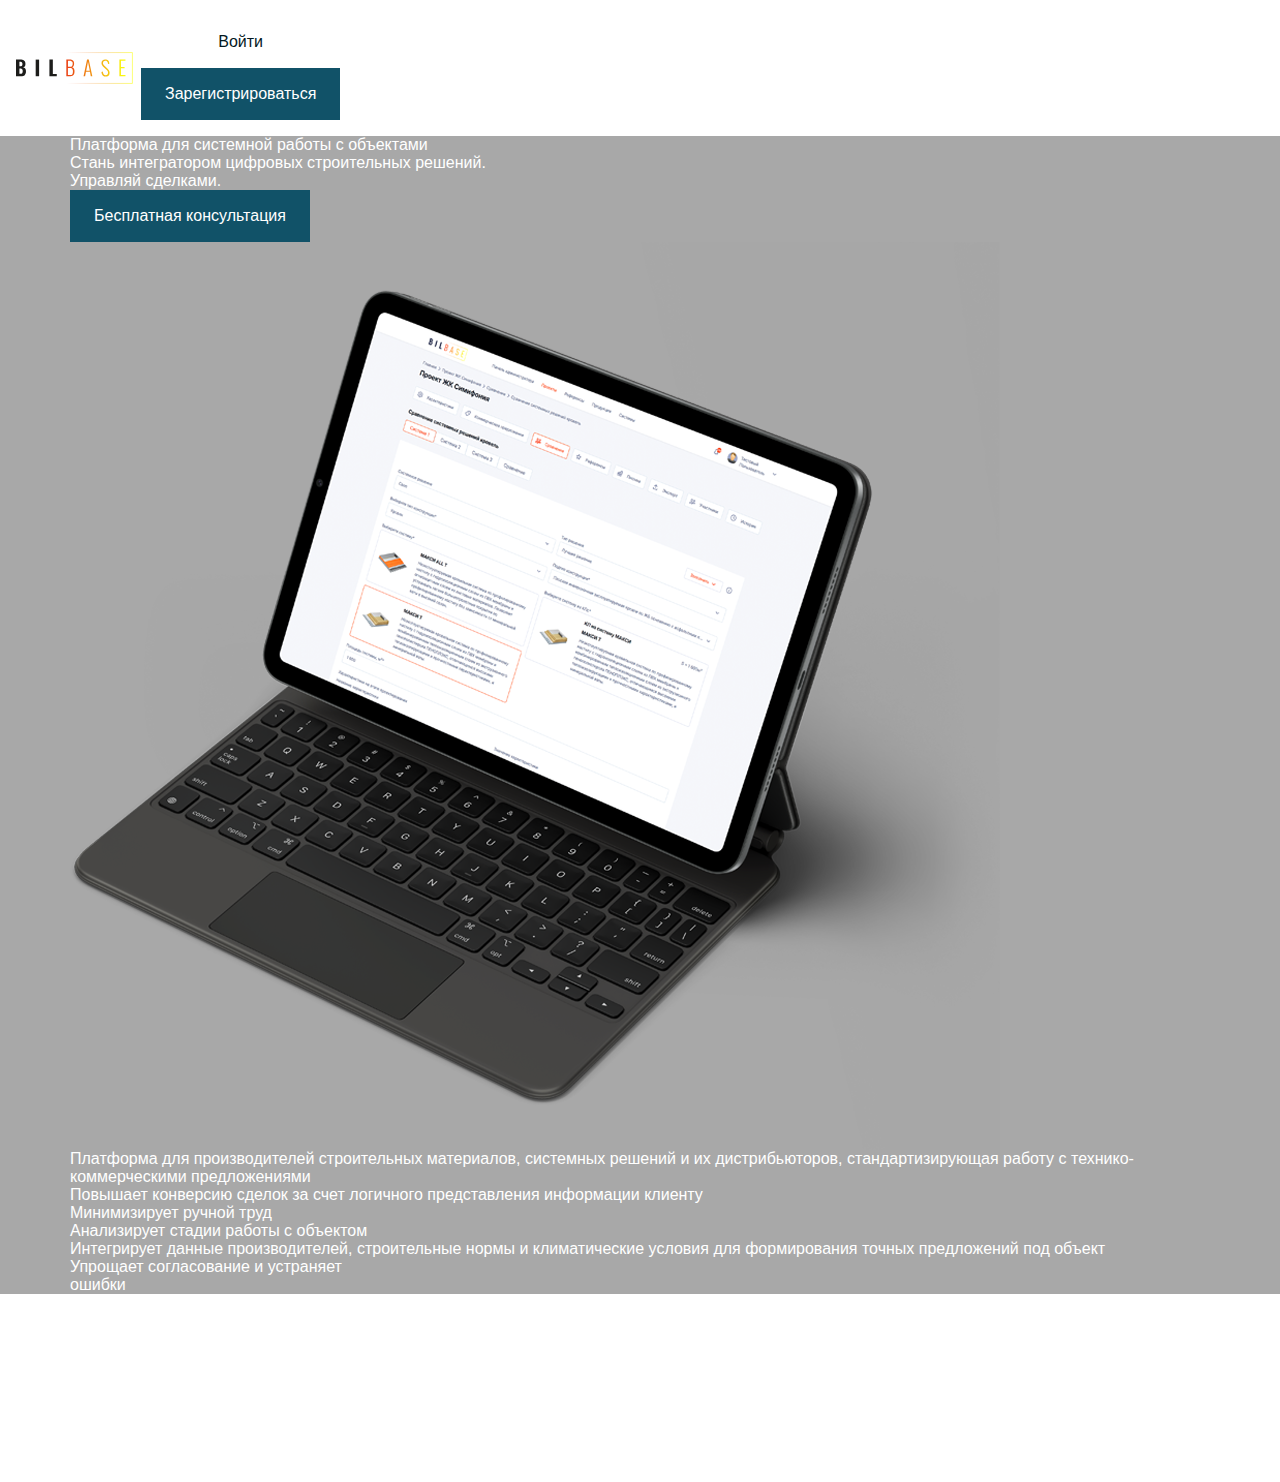
<file: bil/index.html>
<!DOCTYPE html>
<html lang="ru">
    <head>
    <title>BilBase</title>
    <meta charset="UTF-8">
    <meta name="format-detection" content="telephone=no">
    <meta http-equiv="X-UA-Compatible" content="IE=edge">
    <meta name="viewport" content="width=device-width, initial-scale=1.0">

    <meta name="description" content="">
    <meta name="keywords" content="">

    <!-- favicon -->
    <link rel="icon" type="image/png" href="/favicon-96x96.png" sizes="96x96">
    <link rel="icon" type="image/svg+xml" href="/favicon.svg">
    <link rel="shortcut icon" href="/favicon.ico">
    <link rel="apple-touch-icon" sizes="180x180" href="/apple-touch-icon.png">
    <meta name="apple-mobile-web-app-title" content="">
    <link rel="manifest" href="/site.webmanifest">
    <!-- favicon -->

    <!-- Open Graph -->
    <meta property="og:type" content="website">
    <meta property="og:title" content="">
    <meta property="og:description" content="">
    <meta property="og:url" content="">
    <meta property="og:image" content="/OG.jpg">
    <meta property="og:image:width" content="1200">
    <meta property="og:image:height" content="627">
    <meta property="og:site_name" content="">
    <meta property="og:locale" content="ru_RU">
    <!-- Open Graph -->

    <!-- Twitter -->
    <meta name="twitter:card" content="summary_large_image">
    <meta name="twitter:title" content="">
    <meta name="twitter:description" content="">
    <meta name="twitter:site" content="">
    <meta name="twitter:url" content="">
    <meta name="twitter:image:src" content="/OG.jpg">
    <!-- Twitter -->

    <!-- plugins -->
    <link rel="stylesheet" href="css/libs/input-tel.css">
    <link rel="stylesheet" href="css/libs/swiper-bundle.min.css">
    <link rel="stylesheet" href="css/libs/fancybox.min.css">
    <!-- plugins -->

    <link rel="stylesheet" href="css/reset.min.css">
    <link rel="stylesheet" href="css/style.min.css">
</head>
    <body>
        <div class="wrapper">
            <header class="header">
    <div class="header__container">
        <a href="/" class="header__logo">
            <img src="img/logo.svg" alt="Логотип">
        </a>
        <div class="header__btns">
            <a href="" class="header__btn btn btn-white icon-input">Войти</a>
            <a href="" class="header__btn btn btn-primary icon-user">Зарегистрироваться</a>
        </div>
    </div>
</header>
            <main class="page">
                <section class="promo">
                    <div class="promo__container">
                        <div class="promo__header">
                            <div class="promo__offer">
                                <h1 class="promo__title">Платформа для системной работы с&nbsp;объектами</h1>
                                <p class="promo__desc">Стань интегратором цифровых строительных решений. <br> Управляй сделками.</p>
                                <a href="" class="promo__btn btn btn-primary">Бесплатная консультация</a>
                            </div>
                            <div class="promo__image">
                                <img src="img/notebook.png" alt="Ноутбук">
                            </div>
                        </div>
                        <div class="promo__footer">
                            <h2 class="promo__caption">Платформа для производителей строительных материалов, системных решений и их дистрибьюторов, стандартизирующая работу с&nbsp;технико-коммерческими предложениями</h2>
                            <ul class="promo__list">
                                <li>Повышает конверсию сделок за счет логичного представления информации клиенту</li>
                                <li>Минимизирует ручной труд</li>
                                <li>Анализирует стадии работы с объектом </li>
                                <li>Интегрирует данные производителей, строительные нормы и климатические условия для формирования точных предложений под объект</li>
                                <li>Упрощает согласование и устраняет <br> ошибки</li>
                            </ul>
                        </div>
                    </div>
                </section>
            </main>
            <footer class="footer">
    <div class="footer__container">

    </div>
</footer>
            <div id="callback" class="popup">
    <button type="button" data-fancybox-close class="popup__close icon-cross"></button>
    <div class="popup__body">
        <h2 class="popup__title title-md-desktop title-sm">Обсудим ваш проект?</h2>
        <p class="popup__subtitle subtitle-desktop">Подробно ответим на вопросы, и проконсультируем по выбору индивидуального решения</p>
        <form action="#" class="popup__form form">
            <input type="tel" name="phone" class="form__control" placeholder="Номер телефона">
            <button type="submit" class="form__btn btn btn-secondary icon-emblem-up">Заказать звонок</button>
            <div class="form__privacy">
                Отправляя данную форму вы соглашаетесь с <a href="">политикой обработки персональных данных</a>
            </div>
        </form>
    </div>
</div>
<div id="success-submit" class="popup">
    <button type="button" data-fancybox-close class="popup__close icon-cross"></button>
    <div class="popup__body text-center">
        <h2 class="popup__title title-md-desktop title-sm">Спасибо за заявку</h2>
        <p class="popup__subtitle subtitle-desktop">Менеджер свяжется с вами в течении 15 минут</p>
    </div>
</div>
<div id="error-submit" class="popup">
    <button type="button" data-fancybox-close class="popup__close icon-cross"></button>
    <div class="popup__body text-center">
        <h2 class="popup__title title-md-desktop title-sm">Упс, что-то пошло не так</h2>
        <p class="popup__subtitle subtitle-desktop">Пожалуйста, повторите попытку позже</p>
    </div>
</div>
            <!-- plugins -->
<script src="js/libs/fancybox.umd.js"></script>
<script src="js/libs/swiper-bundle.min.js"></script>
<!-- plugins -->

<script src="js/app.min.js"></script>
        </div>
    </body>
</html>
</file>
<file: bil/css/libs/input-tel.css>
.iti {
	position: relative;
	display: block;
	width: 100%;
}

.iti * {
	box-sizing: border-box;
}

.iti__hide {
	display: none;
}

.iti__v-hide {
	visibility: hidden;
}

.iti input,
.iti input[type="text"],
.iti input[type="tel"] {
	position: relative;
	z-index: 0;
	margin-top: 0 !important;
	margin-bottom: 0 !important;
	padding-right: 36px;
	margin-right: 0;
}

.iti__flag-container {
	position: absolute;
	top: 0;
	bottom: 0;
	right: 0;
	padding: 1px;
}

.iti__selected-flag {
	z-index: 1;
	position: relative;
	display: flex;
	align-items: center;
	height: 100%;
	padding: 0 6px 0 8px;
}

.iti__arrow {
	margin-left: 6px;
	width: 0;
	height: 0;
	border-left: 3px solid transparent;
	border-right: 3px solid transparent;
	border-top: 4px solid #555;
}

[dir="rtl"] .iti__arrow {
	margin-right: 6px;
	margin-left: 0;
}

.iti__arrow--up {
	border-top: none;
	border-bottom: 4px solid #555;
}

.iti__country-list {
	position: absolute;
	z-index: 2;
	list-style: none;
	padding: 0;
	margin: 0 0 0 -1px;
	box-shadow: 1px 1px 4px rgba(0, 0, 0, 0.2);
	background-color: white;
	border: 1px solid #ccc;
	white-space: nowrap;
	max-height: 200px;
	overflow-y: scroll;
	-webkit-overflow-scrolling: touch;
}

.iti__country-list--dropup {
	bottom: 100%;
	margin-bottom: -1px;
}

@media (max-width: 500px) {
	.iti__country-list {
		white-space: normal;
	}
}

.iti__flag-box {
	display: inline-block;
	width: 20px;
}

.iti__divider {
	padding-bottom: 5px;
	margin-bottom: 5px;
	border-bottom: 1px solid #ccc;
}

.iti__country {
	display: flex;
	align-items: center;
	padding: 5px 10px;
	outline: none;
}

.iti__dial-code {
	color: #999;
}

.iti__country.iti__highlight {
	background-color: rgba(0, 0, 0, 0.05);
}

.iti__flag-box,
.iti__country-name {
	margin-right: 6px;
}

[dir="rtl"] .iti__flag-box,
[dir="rtl"] .iti__country-name {
	margin-right: 0;
	margin-left: 6px;
}

.iti--allow-dropdown input,
.iti--allow-dropdown input[type="text"],
.iti--allow-dropdown input[type="tel"],
.iti--separate-dial-code input,
.iti--separate-dial-code input[type="text"],
.iti--separate-dial-code input[type="tel"] {
	padding-right: 6px;
	padding-left: 52px;
	margin-left: 0;
}

[dir="rtl"] .iti--allow-dropdown input,
[dir="rtl"] .iti--allow-dropdown input[type="text"],
[dir="rtl"] .iti--allow-dropdown input[type="tel"],
[dir="rtl"] .iti--separate-dial-code input,
[dir="rtl"] .iti--separate-dial-code input[type="text"],
[dir="rtl"] .iti--separate-dial-code input[type="tel"] {
	padding-right: 52px;
	padding-left: 6px;
	margin-right: 0;
}

.iti--allow-dropdown .iti__flag-container,
.iti--separate-dial-code .iti__flag-container {
	right: auto;
	left: 0;
}

[dir="rtl"] .iti--allow-dropdown .iti__flag-container,
[dir="rtl"] .iti--separate-dial-code .iti__flag-container {
	right: 0;
	left: auto;
}

.iti--allow-dropdown .iti__flag-container:hover {
	cursor: pointer;
}

.iti--allow-dropdown .iti__flag-container:hover .iti__selected-flag {
	background-color: rgba(0, 0, 0, 0.05);
}

.iti--allow-dropdown input[disabled]+.iti__flag-container:hover,
.iti--allow-dropdown input[readonly]+.iti__flag-container:hover {
	cursor: default;
}

.iti--allow-dropdown input[disabled]+.iti__flag-container:hover .iti__selected-flag,
.iti--allow-dropdown input[readonly]+.iti__flag-container:hover .iti__selected-flag {
	background-color: transparent;
}

.iti--separate-dial-code .iti__selected-flag {
	background-color: rgba(0, 0, 0, 0.05);
}

.iti--separate-dial-code.iti--show-flags .iti__selected-dial-code {
	margin-left: 6px;
}

[dir="rtl"] .iti--separate-dial-code.iti--show-flags .iti__selected-dial-code {
	margin-left: 0;
	margin-right: 6px;
}

.iti--container {
	position: absolute;
	top: -1000px;
	left: -1000px;
	z-index: 1060;
	padding: 1px;
}

.iti--container:hover {
	cursor: pointer;
}

.iti-mobile .iti--container {
	top: 30px;
	bottom: 30px;
	left: 30px;
	right: 30px;
	position: fixed;
}

.iti-mobile .iti__country-list {
	max-height: 100%;
	width: 100%;
}

.iti-mobile .iti__country {
	padding: 10px 10px;
	line-height: 1.5em;
}

.iti__flag {
	width: 20px;
}

.iti__flag.iti__be {
	width: 18px;
}

.iti__flag.iti__ch {
	width: 15px;
}

.iti__flag.iti__mc {
	width: 19px;
}

.iti__flag.iti__ne {
	width: 18px;
}

.iti__flag.iti__np {
	width: 13px;
}

.iti__flag.iti__va {
	width: 15px;
}

@media (-webkit-min-device-pixel-ratio: 2), (min-resolution: 192dpi) {
	.iti__flag {
		background-size: 5762px 15px;
	}
}

.iti__flag.iti__ac {
	height: 10px;
	background-position: 0px 0px;
}

.iti__flag.iti__ad {
	height: 14px;
	background-position: -22px 0px;
}

.iti__flag.iti__ae {
	height: 10px;
	background-position: -44px 0px;
}

.iti__flag.iti__af {
	height: 14px;
	background-position: -66px 0px;
}

.iti__flag.iti__ag {
	height: 14px;
	background-position: -88px 0px;
}

.iti__flag.iti__ai {
	height: 10px;
	background-position: -110px 0px;
}

.iti__flag.iti__al {
	height: 15px;
	background-position: -132px 0px;
}

.iti__flag.iti__am {
	height: 10px;
	background-position: -154px 0px;
}

.iti__flag.iti__ao {
	height: 14px;
	background-position: -176px 0px;
}

.iti__flag.iti__aq {
	height: 14px;
	background-position: -198px 0px;
}

.iti__flag.iti__ar {
	height: 13px;
	background-position: -220px 0px;
}

.iti__flag.iti__as {
	height: 10px;
	background-position: -242px 0px;
}

.iti__flag.iti__at {
	height: 14px;
	background-position: -264px 0px;
}

.iti__flag.iti__au {
	height: 10px;
	background-position: -286px 0px;
}

.iti__flag.iti__aw {
	height: 14px;
	background-position: -308px 0px;
}

.iti__flag.iti__ax {
	height: 13px;
	background-position: -330px 0px;
}

.iti__flag.iti__az {
	height: 10px;
	background-position: -352px 0px;
}

.iti__flag.iti__ba {
	height: 10px;
	background-position: -374px 0px;
}

.iti__flag.iti__bb {
	height: 14px;
	background-position: -396px 0px;
}

.iti__flag.iti__bd {
	height: 12px;
	background-position: -418px 0px;
}

.iti__flag.iti__be {
	height: 15px;
	background-position: -440px 0px;
}

.iti__flag.iti__bf {
	height: 14px;
	background-position: -460px 0px;
}

.iti__flag.iti__bg {
	height: 12px;
	background-position: -482px 0px;
}

.iti__flag.iti__bh {
	height: 12px;
	background-position: -504px 0px;
}

.iti__flag.iti__bi {
	height: 12px;
	background-position: -526px 0px;
}

.iti__flag.iti__bj {
	height: 14px;
	background-position: -548px 0px;
}

.iti__flag.iti__bl {
	height: 14px;
	background-position: -570px 0px;
}

.iti__flag.iti__bm {
	height: 10px;
	background-position: -592px 0px;
}

.iti__flag.iti__bn {
	height: 10px;
	background-position: -614px 0px;
}

.iti__flag.iti__bo {
	height: 14px;
	background-position: -636px 0px;
}

.iti__flag.iti__bq {
	height: 14px;
	background-position: -658px 0px;
}

.iti__flag.iti__br {
	height: 14px;
	background-position: -680px 0px;
}

.iti__flag.iti__bs {
	height: 10px;
	background-position: -702px 0px;
}

.iti__flag.iti__bt {
	height: 14px;
	background-position: -724px 0px;
}

.iti__flag.iti__bv {
	height: 15px;
	background-position: -746px 0px;
}

.iti__flag.iti__bw {
	height: 14px;
	background-position: -768px 0px;
}

.iti__flag.iti__by {
	height: 10px;
	background-position: -790px 0px;
}

.iti__flag.iti__bz {
	height: 12px;
	background-position: -812px 0px;
}

.iti__flag.iti__ca {
	height: 10px;
	background-position: -834px 0px;
}

.iti__flag.iti__cc {
	height: 10px;
	background-position: -856px 0px;
}

.iti__flag.iti__cd {
	height: 15px;
	background-position: -878px 0px;
}

.iti__flag.iti__cf {
	height: 14px;
	background-position: -900px 0px;
}

.iti__flag.iti__cg {
	height: 14px;
	background-position: -922px 0px;
}

.iti__flag.iti__ch {
	height: 15px;
	background-position: -944px 0px;
}

.iti__flag.iti__ci {
	height: 14px;
	background-position: -961px 0px;
}

.iti__flag.iti__ck {
	height: 10px;
	background-position: -983px 0px;
}

.iti__flag.iti__cl {
	height: 14px;
	background-position: -1005px 0px;
}

.iti__flag.iti__cm {
	height: 14px;
	background-position: -1027px 0px;
}

.iti__flag.iti__cn {
	height: 14px;
	background-position: -1049px 0px;
}

.iti__flag.iti__co {
	height: 14px;
	background-position: -1071px 0px;
}

.iti__flag.iti__cp {
	height: 14px;
	background-position: -1093px 0px;
}

.iti__flag.iti__cq {
	height: 12px;
	background-position: -1115px 0px;
}

.iti__flag.iti__cr {
	height: 12px;
	background-position: -1137px 0px;
}

.iti__flag.iti__cu {
	height: 10px;
	background-position: -1159px 0px;
}

.iti__flag.iti__cv {
	height: 12px;
	background-position: -1181px 0px;
}

.iti__flag.iti__cw {
	height: 14px;
	background-position: -1203px 0px;
}

.iti__flag.iti__cx {
	height: 10px;
	background-position: -1225px 0px;
}

.iti__flag.iti__cy {
	height: 14px;
	background-position: -1247px 0px;
}

.iti__flag.iti__cz {
	height: 14px;
	background-position: -1269px 0px;
}

.iti__flag.iti__de {
	height: 12px;
	background-position: -1291px 0px;
}

.iti__flag.iti__dg {
	height: 10px;
	background-position: -1313px 0px;
}

.iti__flag.iti__dj {
	height: 14px;
	background-position: -1335px 0px;
}

.iti__flag.iti__dk {
	height: 15px;
	background-position: -1357px 0px;
}

.iti__flag.iti__dm {
	height: 10px;
	background-position: -1379px 0px;
}

.iti__flag.iti__do {
	height: 14px;
	background-position: -1401px 0px;
}

.iti__flag.iti__dz {
	height: 14px;
	background-position: -1423px 0px;
}

.iti__flag.iti__ea {
	height: 14px;
	background-position: -1445px 0px;
}

.iti__flag.iti__ec {
	height: 14px;
	background-position: -1467px 0px;
}

.iti__flag.iti__ee {
	height: 13px;
	background-position: -1489px 0px;
}

.iti__flag.iti__eg {
	height: 14px;
	background-position: -1511px 0px;
}

.iti__flag.iti__eh {
	height: 10px;
	background-position: -1533px 0px;
}

.iti__flag.iti__er {
	height: 10px;
	background-position: -1555px 0px;
}

.iti__flag.iti__es {
	height: 14px;
	background-position: -1577px 0px;
}

.iti__flag.iti__et {
	height: 10px;
	background-position: -1599px 0px;
}

.iti__flag.iti__eu {
	height: 14px;
	background-position: -1621px 0px;
}

.iti__flag.iti__ez {
	height: 14px;
	background-position: -1643px 0px;
}

.iti__flag.iti__fi {
	height: 12px;
	background-position: -1665px 0px;
}

.iti__flag.iti__fj {
	height: 10px;
	background-position: -1687px 0px;
}

.iti__flag.iti__fk {
	height: 10px;
	background-position: -1709px 0px;
}

.iti__flag.iti__fm {
	height: 11px;
	background-position: -1731px 0px;
}

.iti__flag.iti__fo {
	height: 15px;
	background-position: -1753px 0px;
}

.iti__flag.iti__fr {
	height: 14px;
	background-position: -1775px 0px;
}

.iti__flag.iti__fx {
	height: 14px;
	background-position: -1797px 0px;
}

.iti__flag.iti__ga {
	height: 15px;
	background-position: -1819px 0px;
}

.iti__flag.iti__gb {
	height: 10px;
	background-position: -1841px 0px;
}

.iti__flag.iti__gd {
	height: 12px;
	background-position: -1863px 0px;
}

.iti__flag.iti__ge {
	height: 14px;
	background-position: -1885px 0px;
}

.iti__flag.iti__gf {
	height: 14px;
	background-position: -1907px 0px;
}

.iti__flag.iti__gg {
	height: 14px;
	background-position: -1929px 0px;
}

.iti__flag.iti__gh {
	height: 14px;
	background-position: -1951px 0px;
}

.iti__flag.iti__gi {
	height: 10px;
	background-position: -1973px 0px;
}

.iti__flag.iti__gl {
	height: 14px;
	background-position: -1995px 0px;
}

.iti__flag.iti__gm {
	height: 14px;
	background-position: -2017px 0px;
}

.iti__flag.iti__gn {
	height: 14px;
	background-position: -2039px 0px;
}

.iti__flag.iti__gp {
	height: 14px;
	background-position: -2061px 0px;
}

.iti__flag.iti__gq {
	height: 14px;
	background-position: -2083px 0px;
}

.iti__flag.iti__gr {
	height: 14px;
	background-position: -2105px 0px;
}

.iti__flag.iti__gs {
	height: 10px;
	background-position: -2127px 0px;
}

.iti__flag.iti__gt {
	height: 13px;
	background-position: -2149px 0px;
}

.iti__flag.iti__gu {
	height: 11px;
	background-position: -2171px 0px;
}

.iti__flag.iti__gw {
	height: 10px;
	background-position: -2193px 0px;
}

.iti__flag.iti__gy {
	height: 12px;
	background-position: -2215px 0px;
}

.iti__flag.iti__hk {
	height: 14px;
	background-position: -2237px 0px;
}

.iti__flag.iti__hm {
	height: 10px;
	background-position: -2259px 0px;
}

.iti__flag.iti__hn {
	height: 10px;
	background-position: -2281px 0px;
}

.iti__flag.iti__hr {
	height: 10px;
	background-position: -2303px 0px;
}

.iti__flag.iti__ht {
	height: 12px;
	background-position: -2325px 0px;
}

.iti__flag.iti__hu {
	height: 10px;
	background-position: -2347px 0px;
}

.iti__flag.iti__ic {
	height: 14px;
	background-position: -2369px 0px;
}

.iti__flag.iti__id {
	height: 14px;
	background-position: -2391px 0px;
}

.iti__flag.iti__ie {
	height: 10px;
	background-position: -2413px 0px;
}

.iti__flag.iti__il {
	height: 15px;
	background-position: -2435px 0px;
}

.iti__flag.iti__im {
	height: 10px;
	background-position: -2457px 0px;
}

.iti__flag.iti__in {
	height: 14px;
	background-position: -2479px 0px;
}

.iti__flag.iti__io {
	height: 10px;
	background-position: -2501px 0px;
}

.iti__flag.iti__iq {
	height: 14px;
	background-position: -2523px 0px;
}

.iti__flag.iti__ir {
	height: 12px;
	background-position: -2545px 0px;
}

.iti__flag.iti__is {
	height: 15px;
	background-position: -2567px 0px;
}

.iti__flag.iti__it {
	height: 14px;
	background-position: -2589px 0px;
}

.iti__flag.iti__je {
	height: 12px;
	background-position: -2611px 0px;
}

.iti__flag.iti__jm {
	height: 10px;
	background-position: -2633px 0px;
}

.iti__flag.iti__jo {
	height: 10px;
	background-position: -2655px 0px;
}

.iti__flag.iti__jp {
	height: 14px;
	background-position: -2677px 0px;
}

.iti__flag.iti__ke {
	height: 14px;
	background-position: -2699px 0px;
}

.iti__flag.iti__kg {
	height: 12px;
	background-position: -2721px 0px;
}

.iti__flag.iti__kh {
	height: 13px;
	background-position: -2743px 0px;
}

.iti__flag.iti__ki {
	height: 10px;
	background-position: -2765px 0px;
}

.iti__flag.iti__km {
	height: 12px;
	background-position: -2787px 0px;
}

.iti__flag.iti__kn {
	height: 14px;
	background-position: -2809px 0px;
}

.iti__flag.iti__kp {
	height: 10px;
	background-position: -2831px 0px;
}

.iti__flag.iti__kr {
	height: 14px;
	background-position: -2853px 0px;
}

.iti__flag.iti__kw {
	height: 10px;
	background-position: -2875px 0px;
}

.iti__flag.iti__ky {
	height: 10px;
	background-position: -2897px 0px;
}

.iti__flag.iti__kz {
	height: 10px;
	background-position: -2919px 0px;
}

.iti__flag.iti__la {
	height: 14px;
	background-position: -2941px 0px;
}

.iti__flag.iti__lb {
	height: 14px;
	background-position: -2963px 0px;
}

.iti__flag.iti__lc {
	height: 10px;
	background-position: -2985px 0px;
}

.iti__flag.iti__li {
	height: 12px;
	background-position: -3007px 0px;
}

.iti__flag.iti__lk {
	height: 10px;
	background-position: -3029px 0px;
}

.iti__flag.iti__lr {
	height: 11px;
	background-position: -3051px 0px;
}

.iti__flag.iti__ls {
	height: 14px;
	background-position: -3073px 0px;
}

.iti__flag.iti__lt {
	height: 12px;
	background-position: -3095px 0px;
}

.iti__flag.iti__lu {
	height: 12px;
	background-position: -3117px 0px;
}

.iti__flag.iti__lv {
	height: 10px;
	background-position: -3139px 0px;
}

.iti__flag.iti__ly {
	height: 10px;
	background-position: -3161px 0px;
}

.iti__flag.iti__ma {
	height: 14px;
	background-position: -3183px 0px;
}

.iti__flag.iti__mc {
	height: 15px;
	background-position: -3205px 0px;
}

.iti__flag.iti__md {
	height: 10px;
	background-position: -3226px 0px;
}

.iti__flag.iti__me {
	height: 10px;
	background-position: -3248px 0px;
}

.iti__flag.iti__mf {
	height: 14px;
	background-position: -3270px 0px;
}

.iti__flag.iti__mg {
	height: 14px;
	background-position: -3292px 0px;
}

.iti__flag.iti__mh {
	height: 11px;
	background-position: -3314px 0px;
}

.iti__flag.iti__mk {
	height: 10px;
	background-position: -3336px 0px;
}

.iti__flag.iti__ml {
	height: 14px;
	background-position: -3358px 0px;
}

.iti__flag.iti__mm {
	height: 14px;
	background-position: -3380px 0px;
}

.iti__flag.iti__mn {
	height: 10px;
	background-position: -3402px 0px;
}

.iti__flag.iti__mo {
	height: 14px;
	background-position: -3424px 0px;
}

.iti__flag.iti__mp {
	height: 10px;
	background-position: -3446px 0px;
}

.iti__flag.iti__mq {
	height: 14px;
	background-position: -3468px 0px;
}

.iti__flag.iti__mr {
	height: 14px;
	background-position: -3490px 0px;
}

.iti__flag.iti__ms {
	height: 10px;
	background-position: -3512px 0px;
}

.iti__flag.iti__mt {
	height: 14px;
	background-position: -3534px 0px;
}

.iti__flag.iti__mu {
	height: 14px;
	background-position: -3556px 0px;
}

.iti__flag.iti__mv {
	height: 14px;
	background-position: -3578px 0px;
}

.iti__flag.iti__mw {
	height: 14px;
	background-position: -3600px 0px;
}

.iti__flag.iti__mx {
	height: 12px;
	background-position: -3622px 0px;
}

.iti__flag.iti__my {
	height: 10px;
	background-position: -3644px 0px;
}

.iti__flag.iti__mz {
	height: 14px;
	background-position: -3666px 0px;
}

.iti__flag.iti__na {
	height: 14px;
	background-position: -3688px 0px;
}

.iti__flag.iti__nc {
	height: 10px;
	background-position: -3710px 0px;
}

.iti__flag.iti__ne {
	height: 15px;
	background-position: -3732px 0px;
}

.iti__flag.iti__nf {
	height: 10px;
	background-position: -3752px 0px;
}

.iti__flag.iti__ng {
	height: 10px;
	background-position: -3774px 0px;
}

.iti__flag.iti__ni {
	height: 12px;
	background-position: -3796px 0px;
}

.iti__flag.iti__nl {
	height: 14px;
	background-position: -3818px 0px;
}

.iti__flag.iti__no {
	height: 15px;
	background-position: -3840px 0px;
}

.iti__flag.iti__np {
	height: 15px;
	background-position: -3862px 0px;
}

.iti__flag.iti__nr {
	height: 10px;
	background-position: -3877px 0px;
}

.iti__flag.iti__nu {
	height: 10px;
	background-position: -3899px 0px;
}

.iti__flag.iti__nz {
	height: 10px;
	background-position: -3921px 0px;
}

.iti__flag.iti__om {
	height: 10px;
	background-position: -3943px 0px;
}

.iti__flag.iti__pa {
	height: 14px;
	background-position: -3965px 0px;
}

.iti__flag.iti__pe {
	height: 14px;
	background-position: -3987px 0px;
}

.iti__flag.iti__pf {
	height: 14px;
	background-position: -4009px 0px;
}

.iti__flag.iti__pg {
	height: 15px;
	background-position: -4031px 0px;
}

.iti__flag.iti__ph {
	height: 10px;
	background-position: -4053px 0px;
}

.iti__flag.iti__pk {
	height: 14px;
	background-position: -4075px 0px;
}

.iti__flag.iti__pl {
	height: 13px;
	background-position: -4097px 0px;
}

.iti__flag.iti__pm {
	height: 14px;
	background-position: -4119px 0px;
}

.iti__flag.iti__pn {
	height: 10px;
	background-position: -4141px 0px;
}

.iti__flag.iti__pr {
	height: 14px;
	background-position: -4163px 0px;
}

.iti__flag.iti__ps {
	height: 10px;
	background-position: -4185px 0px;
}

.iti__flag.iti__pt {
	height: 14px;
	background-position: -4207px 0px;
}

.iti__flag.iti__pw {
	height: 13px;
	background-position: -4229px 0px;
}

.iti__flag.iti__py {
	height: 11px;
	background-position: -4251px 0px;
}

.iti__flag.iti__qa {
	height: 8px;
	background-position: -4273px 0px;
}

.iti__flag.iti__re {
	height: 14px;
	background-position: -4295px 0px;
}

.iti__flag.iti__ro {
	height: 14px;
	background-position: -4317px 0px;
}

.iti__flag.iti__rs {
	height: 14px;
	background-position: -4339px 0px;
}

.iti__flag.iti__ru {
	height: 14px;
	background-position: -4361px 0px;
}

.iti__flag.iti__rw {
	height: 14px;
	background-position: -4383px 0px;
}

.iti__flag.iti__sa {
	height: 14px;
	background-position: -4405px 0px;
}

.iti__flag.iti__sb {
	height: 10px;
	background-position: -4427px 0px;
}

.iti__flag.iti__sc {
	height: 10px;
	background-position: -4449px 0px;
}

.iti__flag.iti__sd {
	height: 10px;
	background-position: -4471px 0px;
}

.iti__flag.iti__se {
	height: 13px;
	background-position: -4493px 0px;
}

.iti__flag.iti__sg {
	height: 14px;
	background-position: -4515px 0px;
}

.iti__flag.iti__sh {
	height: 10px;
	background-position: -4537px 0px;
}

.iti__flag.iti__si {
	height: 10px;
	background-position: -4559px 0px;
}

.iti__flag.iti__sj {
	height: 15px;
	background-position: -4581px 0px;
}

.iti__flag.iti__sk {
	height: 14px;
	background-position: -4603px 0px;
}

.iti__flag.iti__sl {
	height: 14px;
	background-position: -4625px 0px;
}

.iti__flag.iti__sm {
	height: 15px;
	background-position: -4647px 0px;
}

.iti__flag.iti__sn {
	height: 14px;
	background-position: -4669px 0px;
}

.iti__flag.iti__so {
	height: 14px;
	background-position: -4691px 0px;
}

.iti__flag.iti__sr {
	height: 14px;
	background-position: -4713px 0px;
}

.iti__flag.iti__ss {
	height: 10px;
	background-position: -4735px 0px;
}

.iti__flag.iti__st {
	height: 10px;
	background-position: -4757px 0px;
}

.iti__flag.iti__su {
	height: 10px;
	background-position: -4779px 0px;
}

.iti__flag.iti__sv {
	height: 12px;
	background-position: -4801px 0px;
}

.iti__flag.iti__sx {
	height: 14px;
	background-position: -4823px 0px;
}

.iti__flag.iti__sy {
	height: 14px;
	background-position: -4845px 0px;
}

.iti__flag.iti__sz {
	height: 14px;
	background-position: -4867px 0px;
}

.iti__flag.iti__ta {
	height: 10px;
	background-position: -4889px 0px;
}

.iti__flag.iti__tc {
	height: 10px;
	background-position: -4911px 0px;
}

.iti__flag.iti__td {
	height: 14px;
	background-position: -4933px 0px;
}

.iti__flag.iti__tf {
	height: 14px;
	background-position: -4955px 0px;
}

.iti__flag.iti__tg {
	height: 13px;
	background-position: -4977px 0px;
}

.iti__flag.iti__th {
	height: 14px;
	background-position: -4999px 0px;
}

.iti__flag.iti__tj {
	height: 10px;
	background-position: -5021px 0px;
}

.iti__flag.iti__tk {
	height: 10px;
	background-position: -5043px 0px;
}

.iti__flag.iti__tl {
	height: 10px;
	background-position: -5065px 0px;
}

.iti__flag.iti__tm {
	height: 14px;
	background-position: -5087px 0px;
}

.iti__flag.iti__tn {
	height: 14px;
	background-position: -5109px 0px;
}

.iti__flag.iti__to {
	height: 10px;
	background-position: -5131px 0px;
}

.iti__flag.iti__tr {
	height: 14px;
	background-position: -5153px 0px;
}

.iti__flag.iti__tt {
	height: 12px;
	background-position: -5175px 0px;
}

.iti__flag.iti__tv {
	height: 10px;
	background-position: -5197px 0px;
}

.iti__flag.iti__tw {
	height: 14px;
	background-position: -5219px 0px;
}

.iti__flag.iti__tz {
	height: 14px;
	background-position: -5241px 0px;
}

.iti__flag.iti__ua {
	height: 14px;
	background-position: -5263px 0px;
}

.iti__flag.iti__ug {
	height: 14px;
	background-position: -5285px 0px;
}

.iti__flag.iti__uk {
	height: 10px;
	background-position: -5307px 0px;
}

.iti__flag.iti__um {
	height: 11px;
	background-position: -5329px 0px;
}

.iti__flag.iti__un {
	height: 14px;
	background-position: -5351px 0px;
}

.iti__flag.iti__us {
	height: 11px;
	background-position: -5373px 0px;
}

.iti__flag.iti__uy {
	height: 14px;
	background-position: -5395px 0px;
}

.iti__flag.iti__uz {
	height: 10px;
	background-position: -5417px 0px;
}

.iti__flag.iti__va {
	height: 15px;
	background-position: -5439px 0px;
}

.iti__flag.iti__vc {
	height: 14px;
	background-position: -5456px 0px;
}

.iti__flag.iti__ve {
	height: 14px;
	background-position: -5478px 0px;
}

.iti__flag.iti__vg {
	height: 10px;
	background-position: -5500px 0px;
}

.iti__flag.iti__vi {
	height: 14px;
	background-position: -5522px 0px;
}

.iti__flag.iti__vn {
	height: 14px;
	background-position: -5544px 0px;
}

.iti__flag.iti__vu {
	height: 12px;
	background-position: -5566px 0px;
}

.iti__flag.iti__wf {
	height: 14px;
	background-position: -5588px 0px;
}

.iti__flag.iti__ws {
	height: 10px;
	background-position: -5610px 0px;
}

.iti__flag.iti__xk {
	height: 15px;
	background-position: -5632px 0px;
}

.iti__flag.iti__ye {
	height: 14px;
	background-position: -5654px 0px;
}

.iti__flag.iti__yt {
	height: 14px;
	background-position: -5676px 0px;
}

.iti__flag.iti__za {
	height: 14px;
	background-position: -5698px 0px;
}

.iti__flag.iti__zm {
	height: 14px;
	background-position: -5720px 0px;
}

.iti__flag.iti__zw {
	height: 10px;
	background-position: -5742px 0px;
}

.iti__flag {
	height: 15px;
	box-shadow: 0px 0px 1px 0px #888;
	background-image: url("../../img/flags.png?1");
	background-repeat: no-repeat;
	background-color: #dbdbdb;
	background-position: 20px 0;
}

@media (-webkit-min-device-pixel-ratio: 2), (min-resolution: 192dpi) {
	.iti__flag {
		background-image: url("../../img/flags@2x.png?1");
	}
}

.iti__flag.iti__np {
	background-color: transparent;
}
</file>
<file: bil/css/style.min.css>
@font-face {
  font-family: "Geologica";
  font-display: swap;
  src: url("../fonts/Geologica-Light.woff2") format("woff2"), url("../fonts/Geologica-Light.woff") format("woff");
  font-weight: 300;
  font-style: normal;
}
@font-face {
  font-family: "Geologica";
  font-display: swap;
  src: url("../fonts/Geologica-Regular.woff2") format("woff2"), url("../fonts/Geologica-Regular.woff") format("woff");
  font-weight: 400;
  font-style: normal;
}
@font-face {
  font-family: "icons";
  font-display: swap;
  src: url("../fonts/icons.woff2") format("woff2"), url("../fonts/icons.woff") format("woff");
  font-weight: 400;
  font-style: normal;
}
@font-face {
  font-family: "Geologica";
  font-display: swap;
  src: url("../fonts/Geologica-Medium.woff2") format("woff2"), url("../fonts/Geologica-Medium.woff") format("woff");
  font-weight: 500;
  font-style: normal;
}
@font-face {
  font-family: "Geologica";
  font-display: swap;
  src: url("../fonts/Geologica-Thin.woff2") format("woff2"), url("../fonts/Geologica-Thin.woff") format("woff");
  font-weight: 100;
  font-style: normal;
}
.faq__item-title::before, .faq__item-title._active::before, .callback__list li::before, .prices__case-list li::before, .swiper-button-next, .swiper-button-prev, .star-rating__label::before, .breadcrumbs__item:not(:last-child)::before, [class^=icon-]:before,
[class*=" icon-"]:before {
  font-family: "icons";
  font-style: normal;
  font-weight: normal;
  font-variant: normal;
  text-transform: none;
  line-height: 1;
  speak: never;
  -webkit-font-smoothing: antialiased;
  -moz-osx-font-smoothing: grayscale;
}

[class^=icon-]:before,
[class*=" icon-"]:before {
  display: block;
}

.icon-star:before, .star-rating__label:before {
  content: "\e912";
}

.icon-check-mark:before, .callback__list li:before, .prices__case-list li:before {
  content: "\e900";
}

.icon-chevron-down:before {
  content: "\e901";
}

.icon-chevron-left:before, .swiper-button-prev:before {
  content: "\e902";
}

.icon-chevron-right:before, .swiper-button-next:before {
  content: "\e903";
}

.icon-chevron-up:before {
  content: "\e904";
}

.icon-cross:before {
  content: "\e905";
}

.icon-date:before {
  content: "\e906";
}

.icon-emblem-down:before {
  content: "\e907";
}

.icon-emblem-right:before, .breadcrumbs__item:not(:last-child):before {
  content: "\e908";
}

.icon-emblem-up:before {
  content: "\e909";
}

.icon-featrures-furniture:before {
  content: "\e90a";
}

.icon-features-3d:before {
  content: "\e90b";
}

.icon-features-calendar:before {
  content: "\e90c";
}

.icon-features-check:before {
  content: "\e90d";
}

.icon-features-deal:before {
  content: "\e90e";
}

.icon-features-planning:before {
  content: "\e90f";
}

.icon-features-shield:before {
  content: "\e910";
}

.icon-features-team:before {
  content: "\e911";
}

.icon-minus:before, .faq__item-title._active:before {
  content: "\e913";
}

.icon-phone:before {
  content: "\e914";
}

.icon-pin:before {
  content: "\e915";
}

.icon-plus:before, .faq__item-title:before {
  content: "\e916";
}

.icon-telegram:before {
  content: "\e917";
}

.icon-viber:before {
  content: "\e918";
}

.icon-views:before {
  content: "\e919";
}

.icon-whatsapp:before {
  content: "\e91a";
}

/* Display (48) */
/* Title (44) */
/* Title (36) */
/* Title (32) */
/* Subtitle (26) */
/* Subtitle (20) */
.title-xl {
  font-family: "Steppe";
  line-height: 116.667%;
  letter-spacing: -0.18rem;
  font-size: 3rem;
}

.title {
  font-family: "Steppe";
  font-size: 2.75rem;
  line-height: 118.182%;
  letter-spacing: -0.165rem;
}

.title-lg {
  font-family: "Steppe";
  font-size: 2.25rem;
  line-height: 122.222%;
  letter-spacing: -0.135rem;
}

.title-md {
  font-family: "Steppe";
  font-size: 2rem;
  line-height: 125%;
  letter-spacing: -0.12rem;
}

.title-sm {
  font-family: "Steppe";
  font-size: 1.625rem;
  line-height: 123.077%;
  letter-spacing: -0.0975rem;
}

.subtitle {
  line-height: 140%;
  font-size: 1.25rem;
}

@media (min-width: 1023.98px) {
  .title-xl-desktop {
    font-family: "Steppe";
    line-height: 116.667%;
    letter-spacing: -0.18rem;
    font-size: 3rem;
  }
}

@media (min-width: 1023.98px) {
  .title-desktop {
    font-family: "Steppe";
    font-size: 2.75rem;
    line-height: 118.182%;
    letter-spacing: -0.165rem;
  }
}

@media (min-width: 1023.98px) {
  .title-md-desktop {
    font-family: "Steppe";
    font-size: 2rem;
    line-height: 125%;
    letter-spacing: -0.12rem;
  }
}

@media (min-width: 1023.98px) {
  .title-lg-desktop {
    font-family: "Steppe";
    font-size: 2.25rem;
    line-height: 122.222%;
    letter-spacing: -0.135rem;
  }
}

@media (min-width: 1023.98px) {
  .title-sm-desktop {
    font-family: "Steppe";
    font-size: 1.625rem;
    line-height: 123.077%;
    letter-spacing: -0.0975rem;
  }
}

@media (min-width: 1023.98px) {
  .subtitle-desktop {
    line-height: 140%;
    font-size: 1.25rem;
  }
}

.color-primary {
  color: #04181e;
}

.text-center {
  text-align: center;
}

.fancybox__container {
  max-width: 100% !important;
  padding: 0 !important;
}

.fancybox__slide {
  padding: 0;
}

.fancybox__backdrop {
  background: rgba(4, 24, 30, 0.64);
}

.fancybox__content {
  color: inherit;
  background: none;
  padding: 0;
}

.fancybox__content :focus:not(.carousel__button.is-close) {
  outline: none;
}

.popup {
  display: none;
  background: #fff;
  color: #04181e;
  overflow-y: auto;
  margin-left: auto;
}
@media (min-width: 767.98px) {
  .popup {
    border-radius: 0.5rem 0rem 0rem 0.5rem;
    max-width: 36.25rem;
  }
}
.popup__body {
  display: flex;
  flex-direction: column;
  align-content: center;
  justify-content: center;
  gap: 1rem;
  padding: 2.25rem 1rem 1rem;
  min-height: 100vh;
}
@media (min-width: 767.98px) {
  .popup__body {
    padding: 3rem 2.25rem 2.25rem 2.25rem;
  }
}
.popup__close {
  font-size: 1.25rem;
  background: #115268;
  color: #fff;
  position: absolute;
  top: 1rem;
  right: 1rem;
  width: 1.25rem;
  height: 1.25rem;
  font-size: 0.75rem;
  border-radius: 50%;
  transition: background-color 0.3s ease;
}
@media (any-hover: hover) {
  .popup__close:hover {
    background: #04181e;
  }
}
.popup__subtitle {
  color: #516a72;
  line-height: 150%;
}
.popup__form {
  flex: 1 1 auto;
  display: flex;
  flex-direction: column;
  gap: 1rem;
  align-items: flex-start;
}
.popup__form .form__btn {
  margin-top: auto;
}

.range__output {
  background: #f8f8f8;
  padding: 1rem;
  color: #04181e;
  font-size: 1rem;
  line-height: 125%;
  margin-bottom: -0.75rem;
  width: 100%;
  display: flex;
  justify-content: space-between;
}
.range__output::after {
  content: attr(data-unit);
  color: #94a3a8;
  text-align: right;
  font-size: 1rem;
  line-height: 125%;
}
.range__caption {
  position: relative;
  z-index: 1;
}
.range__input {
  -webkit-appearance: none;
  background-color: transparent;
  padding: 0;
  width: 100%;
  opacity: 1;
  position: relative;
}
.range__input::-webkit-slider-thumb {
  position: relative;
  z-index: 1;
  -webkit-appearance: none;
  border-radius: 50%;
  cursor: pointer;
  width: 1rem;
  height: 1rem;
  background: #115268;
  border: 0rem solid #fff;
  margin-top: -0.4375rem;
}
.range__input::-moz-range-thumb {
  position: relative;
  z-index: 1;
  border-radius: 50%;
  box-sizing: border-box;
  cursor: pointer;
  width: 1rem;
  height: 1rem;
  background: #115268;
  border: 0rem solid #fff;
}
.range__input::-ms-thumb {
  position: relative;
  z-index: 1;
  display: inline-block;
  border-radius: 50%;
  border: 0;
  cursor: pointer;
  width: 1rem;
  height: 1rem;
  background: #115268;
  border: 0rem solid #fff;
}
.range__input::-webkit-slider-runnable-track {
  border-color: transparent;
  color: transparent;
  height: 0.25rem;
  background: #f8f8f8;
  border-radius: 0rem;
  border-radius: 0rem;
}
.range__input::-moz-range-track {
  height: 0.25rem;
  background: #f8f8f8;
  border-radius: 0rem;
  border-radius: 0rem;
}
.range__input::-ms-track {
  border-color: transparent;
  color: transparent;
  height: 0.25rem;
  background: #f8f8f8;
  border-radius: 0rem;
  border-radius: 0rem;
}
.range__input::-ms-fill-lower {
  background: #115268;
  border-radius: 0rem;
}
.range__input::-moz-range-progress {
  background: #115268;
  height: 0.25rem;
  border: 0;
  border-radius: 0rem;
}
.range__input::-ms-tooltip {
  display: none;
}
.range__input:disabled {
  cursor: default;
  pointer-events: none;
}
.range__input::before {
  content: "";
  position: absolute;
  top: 50%;
  transform: translateY(-50%);
  height: 0.25rem;
  width: var(--precent, 0%);
  background: #115268;
  border-radius: 0rem;
  left: 0;
  pointer-events: none;
}
.range__list {
  margin-top: -0.45rem;
  display: flex;
  justify-content: space-between;
  color: #516a72;
  font-size: 0.875rem;
  line-height: 157.143%;
  padding: 0 0.31rem;
}

.breadcrumbs {
  padding: 1.5rem 0;
}
.breadcrumbs + * {
  background-color: transparent !important;
  padding-top: 1.5rem !important;
}
.breadcrumbs__list {
  display: flex;
  flex-wrap: wrap;
  gap: 0.25rem;
  color: #94a3a8;
  font-size: 0.875rem;
  line-height: 114.286%;
}
.breadcrumbs__item {
  display: flex;
  align-items: center;
}
.breadcrumbs__item:not(:last-child)::before {
  width: 1.5rem;
  height: 1.5rem;
  font-size: 1rem;
  display: flex;
  justify-content: center;
  align-items: center;
  color: #89c1bd;
  order: 1;
}
.breadcrumbs__link {
  transition: color 0.3s ease 0s;
}
@media (any-hover: hover) {
  .breadcrumbs__link:hover {
    color: #04181e;
  }
}
.breadcrumbs__link.active {
  color: #04181e;
  pointer-events: none;
}

.star-rating {
  display: flex;
  width: 100%;
  overflow: hidden;
  flex-direction: row-reverse;
  position: relative;
  justify-content: flex-end;
}
.star-rating__input:not(:checked) ~ .star-rating__label:hover {
  color: #157291;
}
.star-rating__input:not(:checked) ~ .star-rating__label:hover ~ .star-rating__label::before {
  color: #157291;
}
.star-rating__input:checked ~ .star-rating__label {
  color: #157291;
}
.star-rating__input:checked ~ .star-rating__label ~ .star-rating__label {
  color: #157291;
}
.star-rating__label {
  cursor: pointer;
  width: 2.75rem;
  height: 2.75rem;
  padding: 0.25rem;
  font-size: 2.25rem;
  display: flex;
  justify-content: center;
  align-items: center;
  color: #ebebeb;
}
.color-accent {
  color: #115268;
}

.fw-medium {
  font-weight: 500;
}

::-webkit-scrollbar {
  width: 0.5rem;
}

::-webkit-scrollbar-track {
  background: #fff;
}

::-webkit-scrollbar-thumb {
  background: #115268;
  border-radius: 0.5rem;
}
@media (any-hover: hover) {
  ::-webkit-scrollbar-thumb:hover {
    background: #0a2f3c;
  }
}

.hidden {
  position: absolute;
  width: 1px;
  height: 1px;
  margin: -1px;
  border: 0;
  padding: 0;
  white-space: nowrap;
  clip-path: inset(100%);
  clip: rect(0 0 0 0);
  overflow: hidden;
}

.cover-image {
  width: 100%;
  height: 100%;
  object-fit: cover;
}

.form__label {
  color: #516a72;
  font-size: 1rem;
  line-height: 125%;
}
.form__fields {
  display: flex;
  flex-direction: column;
  gap: 1rem;
}
.form__row {
  display: flex;
  flex-direction: column;
  gap: 0.5rem;
}
@media (min-width: 575.98px) {
  .form__row {
    flex-direction: row;
  }
}
.form__control {
  text-overflow: ellipsis;
  transition: background-color 0.3s ease, color 0.3s ease;
  width: 100%;
  padding: 1rem;
  font-size: 1rem;
  line-height: 125%;
  background: #f8f8f8;
  color: #04181e;
}
.form__control.form__control--dark {
  background: rgba(255, 255, 255, 0.16);
  color: #fff;
}
.form__control.form__control--dark::placeholder {
  color: #94a3a8;
}
.form__control.form__control--dark:hover {
  background: rgba(255, 255, 255, 0.24);
}
.form__control.form__control--dark:focus {
  color: #fff;
  background: rgba(255, 255, 255, 0.24);
  outline: 0.0625rem solid #fff;
}
.form__control::placeholder {
  opacity: 1;
  color: #516a72;
}
.form__control:hover {
  background: #ebebeb;
}
.form__control:focus {
  color: #04181e;
  background: #ebebeb;
  outline: 0.0625rem solid #89c1bd;
}
.form__control:disabled {
  opacity: 0.24;
}
.form__control._error {
  outline: 0.0625rem solid #da2800;
  background: #ebebeb;
}
.form__control._error::placeholder {
  color: #da2800;
}
.form__control:is(textarea) {
  height: 9rem;
  resize: none;
}
.form__privacy {
  color: #94a3a8;
  font-size: 0.875rem;
  line-height: 157.143%;
}
.form__privacy a {
  color: #04181e;
}
@media (any-hover: hover) {
  .form__privacy a:hover {
    text-decoration: underline;
  }
}
.form__option-input:checked + .form__option-btn {
  background: #f8f8f8;
  border-color: #f8f8f8;
}
.form__option-input:checked + .form__option-btn::before {
  background: #115268;
  box-shadow: inset 0 0 0 0.375rem #fff;
}
.form__option-btn {
  display: flex;
  align-items: center;
  gap: 0.5rem;
  transition: background-color 0.3s ease, border-color 0.3s ease;
  border: 0.0625rem solid #e4e4e4;
  cursor: pointer;
  padding: 1rem;
}
.form__option-btn::before {
  content: "";
  width: 2rem;
  height: 2rem;
  flex-shrink: 0;
  border-radius: 50%;
  border: 0.0625rem solid #e4e4e4;
}
@media (min-width: 767.98px) {
  .form__option-btn {
    padding: 1.5rem 1rem;
    line-height: 140%;
    font-size: 1.25rem;
  }
}

.btn {
  cursor: pointer;
  position: relative;
  z-index: 1;
  display: inline-flex;
  justify-content: center;
  align-items: center;
  text-align: center;
  user-select: none;
  transition: background-color 0.3s ease, color 0.3s ease, border-color 0.3s ease, box-shadow 0.3s ease;
  font-size: 1rem;
  line-height: 125%;
  padding: 1rem 1.5rem;
}
.btn::before {
  width: 1.25rem;
  height: 1.25rem;
  font-size: 1.25rem;
  order: 1;
  display: flex;
  justify-content: center;
  align-items: center;
  flex-shrink: 0;
}
.btn:focus-visible {
  box-shadow: 0 0 0.0625rem 0.0625rem #04181e;
}
.btn.btn-primary {
  background: #115268;
  color: #fff;
}
.btn.btn-primary:hover, .btn.btn-primary:active {
  background: #157291;
}
.btn.btn-secondary {
  background: #ebebeb;
  color: #04181e;
}
.btn.btn-secondary::before {
  color: #115268;
}
.btn.btn-secondary:hover, .btn.btn-secondary:active {
  background: #cbdfe7;
}
.btn.btn-tertiary {
  background: #fff;
  color: #04181e;
}
.btn.btn-tertiary::before {
  color: #115268;
}
.btn.btn-tertiary:hover, .btn.btn-tertiary:active {
  color: #115268;
}
.btn.btn-sm {
  padding: 0.75rem 1.5rem;
}
.btn.btn-fullwidth {
  width: 100%;
  padding-inline: 1rem;
}
.btn:disabled, .btn[aria-disabled=true] {
  background: #ebebeb;
  color: #94a3a8;
  pointer-events: none;
}
.btn:disabled::before, .btn[aria-disabled=true]::before {
  color: #115268;
}
.btn.filter-btn {
  width: fit-content;
  background: #f8f8f8;
  border: 0.0625rem solid #e4e4e4;
}
.btn.filter-btn:not(:last-child) {
  border-right: 0;
  border-right-color: #f8f8f8;
}
.btn.filter-btn:not(:first-child) {
  border-left: 0;
  border-left-color: #f8f8f8;
}
.btn.filter-btn:hover, .btn.filter-btn:active, .btn.filter-btn.active {
  background: #ebebeb;
  color: #157291;
}

.filters {
  overflow: visible;
}
@media (min-width: 767.98px) {
  .filters {
    max-width: 100%;
  }
}

.iti__selected-flag {
  background-color: rgba(0, 0, 0, 0.05);
}

.select {
  position: relative;
}
.select select {
  appearance: none;
  background: transparent;
  border: 0.0625rem solid #115268;
  border-radius: 0.375rem;
  color: #04181e;
  font-family: system-ui, -apple-system, "Segoe UI", Roboto, "Helvetica Neue", Arial, "Noto Sans", "Liberation Sans", sans-serif, "Apple Color Emoji", "Segoe UI Emoji", "Segoe UI Symbol", "Noto Color Emoji";
  display: block;
  font-size: 1rem;
  font-weight: 500;
  height: 100%;
  outline: none;
  padding: 1em 2.3125em 1em 1.4375em;
  width: 100%;
}

body {
  font-family: "AeonikPro", sans-serif;
  font-size: 1rem;
  min-width: 20rem;
  min-height: 100%;
  line-height: normal;
  color: #04181e;
  background-color: #f8f8f8;
  margin-right: 0 !important;
}
@media (max-width: 1023.98px) {
  body:has(.header.open-menu) {
    overflow: hidden;
  }
}

.wrapper {
  position: relative;
  width: 100%;
  min-height: 100%;
  display: flex;
  flex-direction: column;
  overflow-x: clip;
}

.page {
  flex: 1 1 auto;
}

[class*=__container] {
  margin: 0 auto;
  max-width: 100%;
  padding: 0 1rem;
}
@media (min-width: 575.98px) {
  [class*=__container] {
    box-sizing: content-box;
    max-width: 33.75rem;
  }
}
@media (min-width: 767.98px) {
  [class*=__container] {
    max-width: 45rem;
  }
}
@media (min-width: 1023.98px) {
  [class*=__container] {
    max-width: 60rem;
  }
}
@media (min-width: 1279.98px) {
  [class*=__container] {
    max-width: 71.25rem;
  }
}
@media (min-width: 1399.98px) {
  [class*=__container] {
    max-width: 84.5rem;
  }
}

.swiper-button-next,
.swiper-button-prev {
  position: relative;
  left: auto;
  right: auto;
  bottom: auto;
  top: auto;
  margin: 0;
  transform: none;
  transition: background-color 0.3s ease 0s, color 0.3s ease 0s;
  z-index: 2;
  width: 3.25rem;
  height: 3.25rem;
  flex-shrink: 0;
  display: flex;
  justify-content: center;
  align-items: center;
  background: rgba(255, 255, 255, 0.16);
  color: #f8f8f8;
}
.swiper-button-next::after,
.swiper-button-prev::after {
  display: none;
}
.swiper-button-next.swiper-button-dark,
.swiper-button-prev.swiper-button-dark {
  background: #ebebeb;
  color: #115268;
}
@media (any-hover: hover) {
  .swiper-button-next.swiper-button-dark:hover,
  .swiper-button-prev.swiper-button-dark:hover {
    background: #cbdfe7;
  }
}
.swiper-button-next:disabled, .swiper-button-next.swiper-button-disabled, .swiper-button-next[aria-disabled=true],
.swiper-button-prev:disabled,
.swiper-button-prev.swiper-button-disabled,
.swiper-button-prev[aria-disabled=true] {
  pointer-events: none;
  opacity: 0.4;
}
.swiper-button-next.swiper-button-lock,
.swiper-button-prev.swiper-button-lock {
  display: none;
}
@media (any-hover: hover) {
  .swiper-button-next:hover,
  .swiper-button-prev:hover {
    background: rgba(255, 255, 255, 0.36);
  }
}

.swiper-button-next::after {
  content: "";
  position: absolute;
  top: 0;
  left: 0;
  width: 100%;
  height: 100%;
  font-size: 0;
  opacity: 0.32;
  background: #fff;
  transform: scale3d(0, 1, 1);
  transform-origin: left;
  will-change: transform;
  z-index: -1;
  display: block;
}
.swiper-button-next.swiper-button-dark::after {
  opacity: 0.16;
  background: #115268;
}
.swiper-button-next.counting::after {
  animation: countingBar var(--counting-speed, 8.8s) linear forwards;
}
@keyframes countingBar {
  0% {
    transform: scale3d(0, 1, 1);
  }
  100% {
    transform: scale3d(1, 1, 1);
  }
}

.banner {
  padding: 2.5rem 0 0;
  background: #fff;
}
@media (min-width: 1023.98px) {
  .banner {
    padding: 4.5rem 0 0;
  }
}
.banner__content {
  background-color: #062935;
  color: #fff;
  text-align: center;
  background-image: url("data:image/svg+xml,%3Csvg xmlns='http://www.w3.org/2000/svg' width='1352' height='248' viewBox='0 0 1352 248' fill='none'%3E%3Cpath d='M1352 0L-0.999979 248M1352 0H675.5M1352 0V124M-0.999979 248H675.5M-0.999979 248V124M675.5 248H1352V124M675.5 248V0M675.5 248L1352 124M675.5 0H-0.999979V124M675.5 0L-0.999979 124M-0.999979 124H1352' stroke='white' stroke-opacity='0.16'/%3E%3C/svg%3E");
  background-size: auto 100%;
  background-position: center;
  padding: 1.5rem;
}
@media (min-width: 575.98px) {
  .banner__content {
    padding: 2.5rem;
  }
}
@media (min-width: 1023.98px) {
  .banner__content {
    padding: 4rem;
  }
}
.banner__btn {
  margin-top: 1.5rem;
}

.header {
  background: #fff;
  padding: 1rem 0;
  position: relative;
}
.header.open-menu::before {
  content: "";
  position: absolute;
  top: 0;
  left: 0;
  width: 100%;
  height: 100%;
  background: #f8f8f8;
  z-index: 11;
}
@media (min-width: 767.98px) {
  .header.open-menu::before {
    display: none;
  }
}
.header__container {
  max-width: 100%;
  display: flex;
  align-items: center;
  gap: 0.5rem;
}
.header__logo {
  width: 7.3125rem;
  flex-shrink: 0;
  position: relative;
  z-index: 11;
}
.header__location {
  display: none;
}
@media (min-width: 1023.98px) {
  .header__location {
    display: flex;
    align-items: center;
    white-space: nowrap;
    gap: 0.5rem;
    color: #516a72;
    font-size: 1rem;
    font-weight: 400;
    line-height: 1.25;
  }
  .header__location::before {
    width: 1.25rem;
    height: 1.25rem;
    flex-shrink: 0;
    font-size: 1.25rem;
    color: #89c1bd;
    display: flex;
    justify-content: center;
    align-items: center;
  }
}
@media (min-width: 1399.98px) {
  .header__location {
    margin-left: 2.5rem;
  }
}
.header__phone {
  position: relative;
  z-index: 11;
  flex-shrink: 0;
  margin-left: auto;
}
.header__phone.btn.btn-sm {
  padding: 0.75rem;
}
@media (min-width: 1023.98px) {
  .header__phone.btn.btn-sm {
    padding: 0.75rem 1.5rem;
  }
}
@media (min-width: 1023.98px) {
  .header__phone::before {
    display: none;
  }
}
.header__phone span {
  display: none;
}
@media (min-width: 1023.98px) {
  .header__phone span {
    display: inline;
  }
}
.header__btn {
  display: none;
}
@media (min-width: 575.98px) {
  .header__btn {
    flex-shrink: 0;
    position: relative;
    z-index: 11;
    display: flex;
  }
}

.menu {
  background: #fff;
  display: flex;
  flex-direction: column;
  position: fixed;
  top: 0;
  left: 0;
  width: 100%;
  height: 100%;
  z-index: 10;
  overflow-x: hidden;
  overflow-y: auto;
  transition: transform 0.3s ease 0s;
  transform: translateX(100%);
  padding: 6.5rem 1rem 1rem;
}
@media (max-width: 767.98px) {
  .menu.first-menu-open .menu__link,
  .menu.first-menu-open .menu__arrow {
    display: none;
  }
}
@media (max-width: 767.98px) {
  .menu.second-menu-open .submenu__link,
  .menu.second-menu-open .submenu__arrow {
    display: none;
  }
}
.header.open-menu .menu {
  transform: translateX(0);
}
@media (min-width: 1023.98px) {
  .header.open-menu .menu {
    transform: none;
  }
}
@media (min-width: 767.98px) {
  .menu {
    position: relative;
    top: auto;
    left: auto;
    width: auto;
    height: auto;
    padding: 0;
    transition: none;
    overflow-x: visible;
    overflow-y: visible;
    flex-direction: row;
    align-items: center;
    display: flex;
    transform: none;
    flex: 0 1 25.125rem;
    margin: 0 auto;
  }
}
@media (min-width: 1399.98px) {
  .menu {
    margin-left: 2rem;
  }
}
.menu__body {
  flex: 1 1 auto;
}
@media (max-width: 767.98px) {
  .menu__body {
    max-width: 45rem;
    width: 100%;
    margin: 0 auto;
  }
}
.menu__header {
  display: flex;
  flex-direction: column;
  align-items: flex-start;
  gap: 1.5rem;
}
@media (min-width: 767.98px) {
  .menu__header {
    display: none;
  }
}
.menu__back {
  font-size: 1rem;
  display: flex;
  align-items: center;
  gap: 0.25rem;
  line-height: 125%;
}
.menu__back::before {
  width: 1.25rem;
  height: 1.25rem;
  display: flex;
  justify-content: center;
  align-items: center;
  color: #115268;
}
.menu__list {
  position: relative;
  display: flex;
  flex-wrap: wrap;
  flex-direction: column;
  gap: 0.5rem;
  justify-content: flex-start;
  margin-top: 1.5rem;
}
@media (min-width: 767.98px) {
  .menu__list {
    margin-top: 0;
    gap: 0.5rem;
    flex-direction: row;
    justify-content: space-between;
  }
}
.menu__item {
  display: flex;
  align-items: center;
}
.menu__item.menu-parent {
  position: relative;
  display: flex;
  align-items: center;
}
.menu__item.menu-parent .menu__link {
  padding-right: 1.25rem;
  margin-right: -1.25rem;
}
@media (min-width: 1399.98px) {
  .menu__item.menu-parent .menu__link {
    padding-right: 2.75rem;
    margin-right: -1.5rem;
  }
}
@media (any-hover: hover) {
  .menu__item.menu-parent:hover {
    color: #115268;
  }
}
@media (any-hover: hover) and (min-width: 1023.98px) {
  .menu__item.menu-parent:hover .submenu {
    opacity: 1;
    visibility: visible;
    transform: translate3d(0, 0, 0);
  }
}
@media (any-hover: hover) and (min-width: 767.98px) {
  .menu__item.menu-parent:hover .menu__arrow::before {
    transform: rotate(180deg);
  }
}
.menu__item.menu-parent.active .menu__link {
  color: #115268;
}
.menu__item.menu-parent.active .menu__link + .menu__arrow {
  color: #115268;
}
.menu__link {
  display: inline-block;
  transition: color 0.3s ease 0s;
  line-height: 125%;
  padding: 0.75rem 0;
}
@media (min-width: 767.98px) {
  .menu__link {
    flex: 0 1 auto;
    padding: 0.75rem 0.5rem;
  }
}
@media (min-width: 1399.98px) {
  .menu__link {
    padding: 0.75rem 1.5rem;
  }
}
@media (any-hover: hover) {
  .menu__link:hover {
    color: #115268;
  }
}
.menu__arrow {
  order: 1;
  display: flex;
  align-items: center;
  color: currentColor;
  width: 1.25rem;
  height: 1.25rem;
  font-size: 1.25rem;
  flex-shrink: 0;
}
@media (min-width: 1399.98px) {
  .menu__arrow {
    transform: translateX(-100%);
  }
}
.menu__arrow::before {
  order: 1;
  transition: transform 0.3s ease 0s;
  transform: rotate(-90deg);
}
@media (min-width: 767.98px) {
  .menu__arrow::before {
    transform: none;
  }
}
.menu__arrow.active::before {
  transform: rotate(180deg);
}
.menu__location {
  display: flex;
  align-items: center;
  white-space: nowrap;
  gap: 0.5rem;
  color: #516a72;
  font-size: 1rem;
  font-weight: 400;
  line-height: 1.25;
  margin-bottom: 0.75rem;
}
.menu__location::before {
  width: 1.25rem;
  height: 1.25rem;
  flex-shrink: 0;
  font-size: 1.25rem;
  color: #89c1bd;
  display: flex;
  justify-content: center;
  align-items: center;
}
@media (min-width: 767.98px) {
  .menu__location {
    display: none;
  }
}
.menu__bottom {
  display: flex;
  flex-direction: column;
  gap: 0.5rem;
}
@media (min-width: 767.98px) {
  .menu__bottom {
    display: none;
  }
}

@media (max-width: 767.98px) {
  .submenu {
    display: none;
  }
  .submenu.open {
    display: block;
  }
}
@media (min-width: 767.98px) {
  .submenu {
    padding-top: 1rem;
    top: 100%;
    left: -3.75rem;
    position: absolute;
    color: #04181e;
    z-index: 11;
    width: 100%;
    transform-origin: center top;
    transition: opacity 0.3s ease 0s, transform 0.3s ease 0s;
    min-width: 20rem;
    will-change: transform;
    opacity: 0;
    visibility: hidden;
    transform: translate3d(0, -0.4375rem, 0);
  }
  .submenu::before {
    content: "";
    position: absolute;
    bottom: 0;
    left: 0;
    width: 100%;
    height: calc(100% - 1rem);
    background: #fff;
  }
}
@media (min-width: 767.98px) and (min-width: 1279.98px) {
  .submenu {
    left: -0.5rem;
  }
}
@media (min-width: 767.98px) and (hover: none) {
  .submenu.open {
    opacity: 1;
    visibility: visible;
    transform: translate3d(0, 0, 0);
  }
}
.submenu__list {
  color: #04181e;
}
@media (min-width: 767.98px) {
  .submenu__list {
    position: relative;
    padding: 1rem;
  }
}
.submenu__item:not(:last-child) {
  margin-bottom: 0.5rem;
}
.submenu__item.submenu-parent {
  display: flex;
  align-items: center;
}
.submenu__item.submenu-parent .submenu__link {
  padding-right: 0;
}
@media (any-hover: hover) {
  .submenu__item.submenu-parent:hover {
    margin-right: -1rem;
  }
  .submenu__item.submenu-parent:hover .submenu__link,
  .submenu__item.submenu-parent:hover .submenu__arrow {
    color: #115268;
  }
}
@media (any-hover: hover) and (min-width: 1023.98px) {
  .submenu__item.submenu-parent:hover .subsubmenu {
    opacity: 1;
    visibility: visible;
    transform: translate3d(0, 0, 0);
  }
}
.submenu__item.submenu-parent.active .submenu__link,
.submenu__item.submenu-parent.active .submenu__arrow {
  color: #115268;
}
.submenu__arrow {
  order: 1;
  display: flex;
  align-items: center;
  color: currentColor;
  width: 1.25rem;
  height: 1.25rem;
  font-size: 1.25rem;
  flex-shrink: 0;
}
.submenu__arrow::before {
  order: 1;
  transform: rotate(-90deg);
  transition: transform 0.3s ease 0s;
}
.submenu__link {
  display: inline-block;
  line-height: 125%;
  transition: color 0.3s ease;
  padding: 0.75rem 0rem;
}
@media (min-width: 767.98px) {
  .submenu__link {
    padding: 0.75rem 1rem;
  }
}
@media (any-hover: hover) {
  .submenu__link:hover {
    color: #115268;
  }
}

@media (max-width: 767.98px) {
  .subsubmenu {
    display: none;
  }
  .subsubmenu.open {
    display: block;
  }
}
@media (min-width: 767.98px) {
  .subsubmenu {
    position: absolute;
    top: 0;
    left: 100%;
    background: #fff;
    padding: 1rem 0;
    min-width: 21.875rem;
    min-height: 100%;
    display: flex;
    flex-direction: column;
    transform-origin: left center;
    transition: opacity 0.3s ease 0s, transform 0.3s ease 0s;
    opacity: 0;
    visibility: hidden;
    transform: translate3d(-0.4375rem, 0, 0);
  }
}
@media (hover: none) {
  .subsubmenu.open {
    opacity: 1;
    visibility: visible;
    transform: translate3d(0, 0, 0);
  }
}
.subsubmenu__list {
  display: flex;
  flex-direction: column;
  align-items: flex-start;
}
@media (min-width: 767.98px) {
  .subsubmenu__list {
    flex: 1 1 auto;
    border-left: 0.0625rem solid #e4e4e4;
    padding-left: 1rem;
    padding-right: 1rem;
  }
}
.subsubmenu__link {
  padding: 0.75rem 0;
  display: inline-block;
  line-height: 125%;
  transition: color 0.3s ease;
}
@media (min-width: 767.98px) {
  .subsubmenu__link {
    padding: 0.75rem 1rem;
  }
}
@media (any-hover: hover) {
  .subsubmenu__link:hover {
    color: #115268;
  }
}

.icon-menu {
  flex-shrink: 0;
  display: flex;
  flex-flow: column nowrap;
  align-items: flex-end;
  justify-content: center;
  padding: 0;
  order: 1;
  z-index: 11;
  height: 2.75rem;
  min-width: 2.75rem;
  color: #115268;
  padding: 0.75rem;
}
@media (min-width: 767.98px) {
  .icon-menu {
    display: none;
  }
}
.icon-menu span {
  display: block;
  padding: 0.1875rem 0rem;
  width: 100%;
  transition: transform 0.4s ease 0.4s, opacity 0.4s ease 0.4s;
  will-change: transform;
}
.icon-menu span::before {
  content: "";
  display: block;
  height: 0.125rem;
  width: 100%;
  margin-left: auto;
  background: currentColor;
  transition: transform 0.3s ease 0s;
  will-change: transform;
}
.header.open-menu .icon-menu span {
  transition: transform 0.3s ease 0s, opacity 0.3s ease 0s;
}
.header.open-menu .icon-menu span::before {
  transition: transform 0.45s ease 0.35s, width 0.3s ease 0s;
  width: 90%;
}
.header.open-menu .icon-menu span:first-child {
  transform: translateY(0.25rem);
}
.header.open-menu .icon-menu span:first-child::before {
  transform: rotate(-135deg);
}
.header.open-menu .icon-menu span:nth-child(2) {
  transform: translateY(-0.25rem);
}
.header.open-menu .icon-menu span:nth-child(2)::before {
  transform: rotate(-225deg);
}

.footer {
  padding: 5.5rem 0 2.25rem;
  background: #fff;
}
@media (min-width: 1023.98px) {
  .footer {
    padding: 9rem 0 2.75rem;
  }
}
.footer__header {
  display: grid;
  gap: 2.25rem;
}
@media (min-width: 1023.98px) {
  .footer__header {
    grid-template-columns: repeat(3, 1fr);
  }
}
.footer__main {
  display: flex;
  flex-direction: column;
  align-items: flex-start;
  gap: 1.5rem;
}
.footer__desc {
  color: #516a72;
  font-size: 0.875rem;
  line-height: 157.143%;
}
.footer__rate {
  margin-top: auto;
  border: 0.0625rem solid #e4e4e4;
  padding: 0.75rem;
}
.footer__rate-header {
  display: flex;
  align-items: center;
  gap: 0.5rem;
}
.footer__rate-icon {
  width: 2.25rem;
  height: 2.25rem;
  flex-shrink: 0;
}
.footer__rate-stars {
  display: flex;
  gap: 0.25rem;
  margin-left: auto;
}
.footer__rate-subtitle {
  margin-top: 0.5rem;
  color: #516a72;
  font-size: 0.875rem;
  line-height: 114.286%;
}
.footer__body {
  display: grid;
  gap: 2.25rem;
}
@media (min-width: 575.98px) {
  .footer__body {
    grid-column: span 2;
    grid-template-columns: repeat(2, 1fr);
  }
}
@media (min-width: 767.98px) {
  .footer__body {
    grid-template-columns: repeat(2, 1fr) auto;
  }
}
.footer__menu {
  flex: 1 1 auto;
}
.footer__menu-list {
  margin-top: 1rem;
  padding-top: 1rem;
  border-top: 0.0625rem solid #e4e4e4;
  color: #516a72;
  font-size: 1rem;
  line-height: 125%;
  display: flex;
  flex-direction: column;
  align-items: flex-start;
  gap: 1.5rem;
}
.footer__menu-link {
  transition: color 0.3s ease;
}
@media (any-hover: hover) {
  .footer__menu-link:hover {
    color: #115268;
  }
}
.footer__contacts {
  display: flex;
  flex-direction: column;
  gap: 1rem;
  max-width: 13.125rem;
}
.footer__phone {
  font-family: "Steppe";
  font-size: 1.625rem;
  line-height: 123.077%;
  letter-spacing: -0.0975rem;
  white-space: nowrap;
  transition: color 0.3s ease;
}
@media (any-hover: hover) {
  .footer__phone:hover {
    color: #115268;
  }
}
.footer__socials {
  display: grid;
  grid-template-columns: repeat(3, 1fr);
  gap: 0.25rem;
}
.footer__social {
  background: #ebebeb;
  color: #115268;
  display: flex;
  justify-content: center;
  align-items: center;
  font-size: 1.25rem;
  padding: 0.5rem;
  transition: background-color 0.3s ease;
}
.footer__social:hover, .footer__social:active {
  background: #cbdfe7;
}
.footer__bottom {
  margin-top: 2.75rem;
}
.footer__bottom-info {
  color: #94a3a8;
  font-size: 0.75rem;
  line-height: 166.667%;
}
.footer__policy {
  margin-top: 2.75rem;
  display: flex;
  flex-wrap: wrap;
  gap: 2.25rem;
  row-gap: 1rem;
  color: #516a72;
  font-size: 0.875rem;
  line-height: 114.286%;
}
@media (any-hover: hover) {
  .footer__policy-link:hover {
    text-decoration: underline;
  }
}

.promo {
  position: relative;
  color: #fff;
  background: rgba(0, 0, 0, 0.32);
  z-index: 1;
}
.promo__slider {
  position: absolute;
  top: 0;
  left: 0;
  bottom: 0;
  right: 0;
  z-index: -1;
}
.promo__slider::before {
  content: "";
  position: absolute;
  top: 0;
  left: 0;
  width: 100%;
  height: 100%;
  background: rgba(0, 0, 0, 0.32);
  z-index: 2;
}
.promo__slide {
  height: auto;
}
.promo__body {
  min-height: 45.5rem;
  display: flex;
  flex-direction: column;
  justify-content: flex-end;
  padding: 2.25rem 0;
}
.promo__container {
  width: 100%;
}
.promo__title {
  max-width: 42rem;
}
.promo__subtitle {
  margin-top: 1rem;
  line-height: 150%;
}
.promo__bottom {
  margin-top: 2rem;
  padding-top: 2rem;
  border-top: 0.0625rem solid rgba(255, 255, 255, 0.16);
  display: flex;
  align-items: center;
  flex-direction: column;
  gap: 1rem;
}
@media (min-width: 575.98px) {
  .promo__bottom {
    flex-direction: row;
    justify-content: space-between;
  }
}
.promo__btn {
  width: 100%;
}
@media (min-width: 575.98px) {
  .promo__btn {
    width: auto;
  }
}
.promo__controls {
  display: flex;
  gap: 0.25rem;
}
.portfolio {
  padding: 5.5rem 0;
}
@media (min-width: 1023.98px) {
  .portfolio {
    padding: 9rem 0;
  }
}
.portfolio__header {
  margin-top: 1.5rem;
  display: flex;
  flex-direction: column;
  gap: 1.5rem;
}
@media (min-width: 767.98px) {
  .portfolio__header {
    justify-content: space-between;
    flex-wrap: wrap;
    flex-direction: row;
  }
}
@media (min-width: 1279.98px) {
  .portfolio__header {
    border: 0.0625rem solid #e4e4e4;
  }
}
.portfolio__filters {
  margin: -0.0625rem;
}
@media (max-width: 1279.98px) {
  .portfolio__filters .filter-btn {
    border: 0;
  }
}
@media (min-width: 1279.98px) {
  .portfolio__filters:nth-child(odd) .filter-btn:last-child {
    border-right: 0;
  }
  .portfolio__filters:nth-child(even) .filter-btn:last-child {
    border-left: 0;
  }
}
.portfolio__slider {
  margin-top: 2.75rem;
}
.portfolio__controls {
  display: none;
}
@media (min-width: 575.98px) {
  .portfolio__controls {
    margin-top: 2.75rem;
    display: flex;
    justify-content: center;
    gap: 0.25rem;
  }
}
.portfolio__list {
  margin-top: 2.75rem;
  display: grid;
  gap: 1rem;
}
@media (min-width: 767.98px) {
  .portfolio__list {
    grid-template-columns: repeat(2, 1fr);
  }
}
@media (min-width: 1023.98px) {
  .portfolio__list {
    gap: 1.5rem;
    grid-template-columns: repeat(3, 1fr);
  }
}
.portfolio__projects {
  margin-top: 2.25rem;
  display: flex;
  flex-direction: column;
  gap: 1rem;
}
.portfolio__more {
  width: fit-content;
  margin: 2.25rem auto 0;
  display: flex;
}

.project {
  position: relative;
  display: flex;
  flex-direction: column;
  border: 0.0625rem solid #e4e4e4;
  background: #fff;
  min-width: 0;
  max-width: 100%;
}
.project.project--column, .project.swiper-slide {
  min-height: auto;
  background: #fff;
  color: #04181e;
  flex-direction: column;
  border: 0.0625rem solid #e4e4e4;
}
.project.project--column .project__side, .project.swiper-slide .project__side {
  position: relative;
  z-index: 2;
  background: transparent;
  backdrop-filter: none;
  -webkit-backdrop-filter: none;
  gap: 1rem;
  padding: 1rem;
  flex: 0 1 auto;
}
.project.project--column .project__btn.btn, .project.swiper-slide .project__btn.btn {
  background: #ebebeb;
  color: #04181e;
}
.project.project--column .project__btn.btn::before, .project.swiper-slide .project__btn.btn::before {
  color: #115268;
}
.project.project--column .project__btn.btn:hover, .project.project--column .project__btn.btn:active, .project.swiper-slide .project__btn.btn:hover, .project.swiper-slide .project__btn.btn:active {
  background: #cbdfe7;
}
.project.project--column .project__body, .project.swiper-slide .project__body {
  padding: 1.5rem 1rem 0;
}
.project.project--column .project__slider, .project.swiper-slide .project__slider {
  position: relative;
  aspect-ratio: 328/268.36;
}
.project.project--column .project__controls, .project.swiper-slide .project__controls {
  position: absolute;
  bottom: 1rem;
  left: 50%;
  transform: translateX(-50%);
  z-index: 2;
  opacity: 0;
  visibility: hidden;
  transition: opacity 0.3s ease, visibility 0.3s ease;
}
.project.project--column .project__bottom, .project.swiper-slide .project__bottom {
  display: none;
}
@media (any-hover: hover) {
  .project.project--column:hover .project__controls, .project.swiper-slide:hover .project__controls {
    opacity: 1;
    visibility: visible;
  }
}
@media (min-width: 767.98px) {
  .project {
    min-height: 37.5rem;
    background: rgba(0, 0, 0, 0.32);
    color: #fff;
    flex-direction: row;
    border: 0;
  }
}
.project__slider {
  min-width: 0;
  max-width: 100%;
  aspect-ratio: 328/268.36;
}
@media (min-width: 767.98px) {
  .project__slider {
    aspect-ratio: auto;
    position: absolute;
    top: 0;
    left: 0;
    width: 100%;
    height: 100%;
    z-index: 1;
  }
}
.project__slider::before {
  content: "";
  position: absolute;
  bottom: 0;
  left: 0;
  width: 100%;
  height: 50%;
  background: linear-gradient(180deg, rgba(5, 14, 27, 0) 0%, #050e1b 100%);
  z-index: 2;
  pointer-events: none;
}
.project__slide {
  height: auto;
}
.project__body {
  position: relative;
  z-index: 2;
  flex: 1 1 auto;
  min-width: 0;
  display: flex;
  flex-direction: column;
  padding: 1rem 1rem 0;
}
@media (min-width: 767.98px) {
  .project__body {
    padding: 0.5rem;
  }
}
.project__tags {
  display: flex;
  flex-wrap: wrap;
  gap: 0.1875rem;
}
.project__tag {
  font-size: 0.875rem;
  line-height: 114.286%;
  padding: 0.375rem 0.5rem;
  background: #fff;
  color: #000;
}
.project__tag--primary {
  background: #115268;
  color: #f4f4f4;
}
.project__tag--sea-mint {
  background: #89c1bd;
  color: #fff;
}
.project__bottom {
  display: none;
}
@media (min-width: 767.98px) {
  .project__bottom {
    margin-top: auto;
    display: flex;
    align-items: flex-end;
    padding: 1.5rem;
    gap: 1rem;
  }
}
.project__thumbs {
  display: none;
}
@media (min-width: 767.98px) {
  .project__thumbs {
    display: flex;
    margin: 0 auto 0 0;
    max-width: 23.5rem;
  }
}
.project__thumb {
  border: 0.0625rem solid #fff;
  opacity: 0.48;
  transition: opacity 0.3s ease;
  cursor: pointer;
  aspect-ratio: 1;
}
.project__thumb.swiper-slide-thumb-active {
  opacity: 1;
}
@media (any-hover: hover) {
  .project__thumb:hover {
    opacity: 1;
  }
}
@media (min-width: 1023.98px) {
  .project__thumb {
    width: 5.625rem;
    height: 5.625rem;
  }
}
.project__controls {
  display: flex;
  gap: 0.255rem;
}
.project__side {
  display: flex;
  flex-direction: column;
  gap: 1rem;
  padding: 1rem;
}
@media (min-width: 767.98px) {
  .project__side {
    position: relative;
    z-index: 2;
    background: rgba(0, 0, 0, 0.24);
    backdrop-filter: blur(1rem);
    -webkit-backdrop-filter: blur(1rem);
    padding: 1.5rem;
    flex: 0 0 18.75rem;
  }
}
@media (min-width: 1279.98px) {
  .project__side {
    flex: 0 0 23.75rem;
  }
}
.project__desc {
  font-size: 1rem;
  line-height: 150%;
}
.project__btn {
  margin-top: auto;
}
@media (max-width: 767.98px) {
  .project__btn {
    background: #ebebeb;
    color: #04181e;
  }
  .project__btn::before {
    color: #115268;
  }
  .project__btn:hover, .project__btn:active {
    background: #cbdfe7;
  }
}
@media (min-width: 767.98px) {
  .project__btn {
    background: #fff;
    color: #04181e;
  }
  .project__btn::before {
    color: #115268;
  }
  .project__btn:hover, .project__btn:active {
    color: #115268;
  }
}

.prices {
  padding: 5.5rem 0;
  background: #fff;
}
@media (min-width: 1023.98px) {
  .prices {
    padding: 9rem 0;
  }
}
@media (min-width: 1023.98px) {
  .prices__container.prices__container--decor {
    background: url("../img/prices-decor.svg") 1rem 100%/auto no-repeat;
  }
}
.prices__body {
  display: flex;
  flex-direction: column;
  gap: 2.25rem;
}
.prices__body .prices__cases {
  margin-top: 0;
}
@media (min-width: 1023.98px) {
  .prices__body .prices__case.swiper-slide {
    min-width: 23.4375rem;
    width: calc(50% - 1rem);
  }
}
@media (min-width: 1279.98px) {
  .prices__body {
    flex-direction: row;
  }
}
@media (min-width: 1279.98px) {
  .prices__main {
    flex: 0 0 20rem;
  }
}
@media (min-width: 1399.98px) {
  .prices__main {
    flex: 0 0 33.875rem;
  }
}
.prices__title {
  max-width: 48.375rem;
}
.prices__subtitle {
  margin-top: 1.5rem;
  color: #516a72;
  font-size: 1rem;
  line-height: 150%;
}
.prices__cases {
  min-width: 0;
  max-width: 100%;
  overflow: visible;
  margin-top: 2.25rem;
}
@media (min-width: 1023.98px) {
  .prices__cases {
    margin-top: 2.75rem;
    overflow: hidden;
  }
}
.prices__case {
  background: #f8f8f8;
  display: flex;
  flex-direction: column;
  padding: 0.3125rem;
}
.prices__case.swiper-slide {
  height: auto;
  min-width: 17.5rem;
  width: calc(50% - 0.5rem);
}
@media (min-width: 1023.98px) {
  .prices__case.swiper-slide {
    width: calc(33.33% - 0.75rem);
    min-width: auto;
  }
}
.prices__case--dark {
  background: #062935;
  color: #fff;
}
.prices__case--dark .prices__case-header {
  background: #115268;
}
.prices__case--dark .prices__case-title,
.prices__case--dark .prices__case-desc,
.prices__case--dark .prices__case-value,
.prices__case--dark .prices__case-list {
  color: #fff;
}
.prices__case-header {
  padding: 1.5rem;
  background: #fff;
}
.prices__case-title {
  color: #04181e;
}
.prices__case-desc {
  margin-top: 0.5rem;
  color: #516a72;
  line-height: 150%;
  font-size: 0.875rem;
}
@media (min-width: 767.98px) {
  .prices__case-desc {
    font-size: 1rem;
  }
}
.prices__case-value {
  margin-top: 2rem;
  color: #115268;
}
.prices__case-list {
  padding: 1rem 0.75rem 1.5rem;
  flex: 1 1 auto;
  color: #516a72;
  font-size: 0.875rem;
  line-height: 157.143%;
  display: flex;
  flex-direction: column;
  align-items: flex-start;
  gap: 0.75rem;
}
@media (min-width: 767.98px) {
  .prices__case-list {
    line-height: 150%;
    font-size: 1rem;
  }
}
.prices__case-list li {
  display: flex;
  align-items: center;
  gap: 0.25rem;
}
.prices__case-list li::before {
  width: 1.25rem;
  height: 1.25rem;
  flex-shrink: 0;
  display: flex;
  justify-content: center;
  align-items: center;
  gap: 0.25rem;
  color: #89c1bd;
}
.prices__case-btn {
  margin: 0.75rem;
}

@media (min-width: 575.98px) {
  .callback {
    padding: 5.5rem 0;
  }
}
@media (min-width: 1023.98px) {
  .callback {
    padding: 9rem 0;
  }
}
.callback__body {
  background: #04181e;
  color: #fff;
  display: flex;
  justify-content: space-between;
  flex-direction: column;
  margin: 0 -1rem;
}
@media (min-width: 575.98px) {
  .callback__body {
    margin: 0;
  }
}
@media (min-width: 1023.98px) {
  .callback__body {
    flex-direction: row;
  }
}
.callback__main {
  display: flex;
  flex-direction: column;
  flex: 1 1 auto;
  padding: 1.5rem 1rem;
  gap: 1rem;
}
@media (min-width: 575.98px) {
  .callback__main {
    gap: 1.5rem;
    padding: 2.25rem;
  }
}
.callback__subtitle {
  max-width: 31.8125rem;
  line-height: 150%;
}
.callback__desc {
  color: #94a3a8;
  line-height: 150%;
  font-size: 0.875rem;
}
@media (min-width: 1023.98px) {
  .callback__desc {
    font-size: 1rem;
  }
}
.callback__list {
  display: flex;
  gap: 0.75rem;
  flex-wrap: wrap;
  font-size: 1rem;
  line-height: 150%;
}
.callback__list li {
  display: flex;
  align-items: center;
  gap: 0.25rem;
}
.callback__list li::before {
  color: #89c1bd;
  width: 1.25rem;
  height: 1.25rem;
  display: flex;
  justify-content: center;
  align-items: center;
}
.callback__form {
  margin-bottom: 0.5rem;
  max-width: 38.875rem;
  width: 100%;
  display: flex;
  flex-direction: column;
  gap: 1rem;
}
.callback__form:last-child {
  max-width: 100%;
  margin-top: auto;
}
@media (min-width: 1023.98px) {
  .callback__form:not(:last-child) {
    margin-bottom: auto;
  }
}
.callback__form .form__btn {
  flex-shrink: 0;
}
.callback__form .form__privacy a {
  color: #fff;
}
.callback__footer {
  border-top: 0.0625rem solid rgba(255, 255, 255, 0.16);
  padding-top: 1.5rem;
}
.callback__footer-title {
  font-size: 1rem;
  line-height: 150%;
}
.callback__footer-body {
  margin-top: 1rem;
  display: flex;
  align-items: center;
  gap: 1rem;
}
.callback__footer-socials {
  display: flex;
  gap: 0.25rem;
}
.callback__footer-social {
  width: 2.25rem;
  height: 2.25rem;
  font-size: 1.25rem;
  display: flex;
  justify-content: center;
  align-items: center;
  border-radius: 0.25rem;
  background: rgba(255, 255, 255, 0.16);
}
.callback__footer-phone {
  transition: color 0.3s ease;
}
@media (any-hover: hover) {
  .callback__footer-phone:hover {
    color: rgba(255, 255, 255, 0.16);
  }
}
.callback__image {
  background-image: url("data:image/svg+xml,%3Csvg width='543' height='543' viewBox='0 0 543 543' fill='none' xmlns='http://www.w3.org/2000/svg'%3E%3Crect opacity='0.2' x='542' y='339.375' width='338.376' height='338.374' transform='rotate(180 542 339.375)' stroke='white'/%3E%3Crect opacity='0.2' x='542' y='207.586' width='206.588' height='206.587' transform='rotate(180 542 207.586)' stroke='white'/%3E%3Crect opacity='0.2' x='542' y='79.3613' width='78.3608' height='78.3604' transform='rotate(180 542 79.3613)' stroke='white'/%3E%3Cpath d='M542 129.228H413.773V1.0014H542V129.228Z' stroke='white'/%3E%3Cpath d='M414.333 128.671L1.00004 542' stroke='white'/%3E%3C/svg%3E%0A");
  background-size: cover;
  background-position: 0 center;
  background-repeat: no-repeat;
  aspect-ratio: 1;
  display: flex;
  justify-content: center;
  align-items: center;
  flex-direction: column;
  gap: 1rem;
  border-top: 0.0625rem solid rgba(255, 255, 255, 0.2);
  padding: 3.24rem;
}
.callback__image:has(figcaption) {
  background-position: -0.0625rem center;
  background-image: url("data:image/svg+xml,%3Csvg width='543' height='543' viewBox='0 0 543 543' fill='none' xmlns='http://www.w3.org/2000/svg'%3E%3Cg clip-path='url(%23clip0_5436_8017)'%3E%3Cpath opacity='0.2' d='M1 541.875L542 541.875L542 1L1 1' stroke='white'/%3E%3Cpath opacity='0.2' d='M1 541.875L542 541.875L542 1L1 1' stroke='white'/%3E%3Cpath opacity='0.2' d='M1 542H64L64 479H1L1 542Z' stroke='white'/%3E%3Cpath opacity='0.2' d='M64 479L483 479L483 60L64 60L64 479Z' stroke='white'/%3E%3Cpath opacity='0.2' d='M483 60.0005L542 60.0005V1.00048L483 1.00048V60.0005Z' stroke='white'/%3E%3Cpath d='M542 1.00024L1 541.875' stroke='white'/%3E%3C/g%3E%3Cdefs%3E%3CclipPath id='clip0_5436_8017'%3E%3Crect width='543' height='543' fill='white'/%3E%3C/clipPath%3E%3C/defs%3E%3C/svg%3E%0A");
}
@media (max-width: 1023.98px) {
  .callback__image:has(figcaption) {
    background-position: 0rem center;
    border-top: 0;
    padding: 7.11rem;
  }
  .callback__image:has(figcaption) figcaption {
    display: none;
  }
}
.callback__image:has(figcaption) img {
  border-radius: 0.5rem;
}
@media (min-width: 1023.98px) {
  .callback__image:has(figcaption) img {
    width: 12.5rem;
    margin-top: 2rem;
    height: 12.5rem;
  }
}
@media (min-width: 1023.98px) {
  .callback__image {
    margin: -0.0625rem;
    flex: 0 0 28rem;
    border-left: 0.0625rem solid rgba(255, 255, 255, 0.2);
    border-top: 0;
  }
}
@media (min-width: 1279.98px) {
  .callback__image {
    padding: 4.87rem;
    flex: 0 0 33.8125rem;
  }
}

.about {
  background: #fff;
  padding: 5.5rem 0rem;
}
@media (min-width: 1023.98px) {
  .about {
    padding: 9rem 0rem;
  }
}
.about__header {
  display: flex;
  align-items: flex-start;
  gap: 2.25rem;
  flex-direction: column-reverse;
}
@media (min-width: 1023.98px) {
  .about__header {
    flex-direction: row;
  }
}
.about__image {
  position: relative;
  border: 0.0625rem solid #e4e4e4;
  background-image: url("data:image/svg+xml,%3Csvg xmlns='http://www.w3.org/2000/svg' width='541' height='542' viewBox='0 0 541 542' fill='none'%3E%3Cpath d='M540 541L274 271M540 1L274 271M1.20401e-05 271H274' stroke='%23E4E4E4'/%3E%3C/svg%3E");
  background-size: cover;
  background-repeat: no-repeat;
  padding: 4.56rem;
  aspect-ratio: 1;
}
@media (min-width: 1279.98px) {
  .about__image img {
    width: 18.75rem;
    height: 18.75rem;
  }
}
.about__image::before {
  content: "";
  position: absolute;
  width: 7.3125rem;
  height: 1.5rem;
  left: 1rem;
  bottom: 1rem;
  background: url("../img/logo.svg") center/contain no-repeat;
}
@media (min-width: 1279.98px) {
  .about__image::before {
    left: 1.5rem;
    bottom: 1.5rem;
  }
}
@media (min-width: 1023.98px) {
  .about__image {
    flex: 0 0 24rem;
  }
}
@media (min-width: 1279.98px) {
  .about__image {
    padding: 7.5rem;
    padding: 7.5rem;
    flex: 0 0 33.75rem;
  }
}
.about__body {
  align-self: stretch;
  flex: 1 1 auto;
  display: flex;
  flex-direction: column;
  align-items: flex-start;
  gap: 1.5rem;
}
.about__label {
  color: #000;
  background: #ebebeb;
  font-size: 0.875rem;
  line-height: 114.286%;
  padding: 0.38rem;
}
.about__row {
  margin-top: auto;
  display: flex;
  flex-direction: column;
  align-items: flex-start;
  gap: 1.5rem;
}
@media (min-width: 1023.98px) {
  .about__row {
    justify-content: space-between;
    align-items: flex-end;
    flex-direction: row;
  }
}
.about__tagline {
  line-height: 150%;
}
.about__numbers {
  margin-top: 2.25rem;
  display: flex;
  gap: 2.25rem;
  flex-direction: column;
}
@media (min-width: 1023.98px) {
  .about__numbers {
    flex-direction: row;
  }
}
.about__numbers-block {
  border-top: 0.0625rem solid #e4e4e4;
  border-right: 0.0625rem solid #e4e4e4;
  display: flex;
  justify-content: space-between;
  gap: 1rem;
  padding: 1rem 1.5rem 0rem 0rem;
  flex: 1 1 50%;
}
@media (min-width: 1023.98px) {
  .about__numbers-block:first-child {
    flex: 0 0 24rem;
  }
}
@media (min-width: 1279.98px) {
  .about__numbers-block:first-child {
    flex: 0 0 33.75rem;
  }
}
.about__numbers-value {
  color: #89c1bd;
  font-family: "Steppe";
  line-height: 112.195%;
  font-size: 2.75rem;
  letter-spacing: -0.165rem;
}
@media (min-width: 575.98px) {
  .about__numbers-value {
    letter-spacing: -0.3075rem;
    font-size: 4rem;
  }
}
@media (min-width: 1279.98px) {
  .about__numbers-value {
    font-size: 5.125rem;
  }
}
.about__numbers-text {
  text-align: right;
  color: #516a72;
  font-size: 1rem;
  line-height: 150%;
  max-width: 16rem;
}

.reviews {
  padding: 5.5rem 0;
}
@media (min-width: 1023.98px) {
  .reviews {
    padding: 9rem 0;
  }
}
.reviews__subtitlte {
  display: none;
}
@media (min-width: 575.98px) {
  .reviews__subtitlte {
    line-height: 150%;
    margin-top: 2.25rem;
    display: block;
  }
}
@media (min-width: 1023.98px) {
  .reviews__subtitlte {
    margin-top: 3rem;
  }
}
.reviews__btn {
  display: none;
}
@media (min-width: 575.98px) {
  .reviews__btn {
    margin-top: 1rem;
    display: inline-flex;
  }
}
.reviews__body {
  margin-top: 2.25rem;
}
@media (min-width: 1023.98px) {
  .reviews__body {
    margin-top: 3rem;
  }
}
.reviews__more {
  margin-top: 3rem;
  display: flex;
  width: fit-content;
  margin-left: auto;
  margin-right: auto;
}
.reviews__slider {
  margin-top: 2.75rem;
  overflow: visible;
  max-width: 55.625rem;
}
.reviews__controls {
  display: flex;
  gap: 0.25rem;
  justify-content: center;
  margin-top: 2.25rem;
}
@media (min-width: 1023.98px) {
  .reviews__controls {
    margin-top: 2.75rem;
  }
}
.review {
  background: #fff;
  padding: 0.3125rem;
  display: flex;
  flex-direction: column;
}
@media (min-width: 767.98px) {
  .review {
    flex-direction: row;
  }
}
.review.swiper-slide {
  height: auto;
  opacity: 0.4;
  transition: opacity 0.8s ease, transform 0.8s ease;
  transform: scale(0.9076923077);
}
.review.swiper-slide.swiper-slide-active {
  pointer-events: all;
  transform: scale(1);
  opacity: 1;
}
.review__body {
  background: #f8f8f8;
  padding: 1.5rem;
  display: flex;
  flex-direction: column;
  gap: 1rem;
  flex: 1 1 auto;
}
.review__rate {
  display: flex;
  gap: 0.15rem;
  font-size: 0.75rem;
  color: #115268;
}
.review__quote {
  overflow: hidden;
  text-overflow: ellipsis;
  font-size: 1rem;
  line-height: 150%;
  display: -webkit-box;
  -webkit-line-clamp: 4;
  -webkit-box-orient: vertical;
}
.review__more {
  color: #115268;
  line-height: 125%;
  text-decoration: underline;
  text-underline-position: from-font;
}
@media (any-hover: hover) {
  .review__more:hover {
    text-decoration: none;
  }
}
.review__gallery {
  margin-top: 1rem;
  display: grid;
  gap: 0.31rem;
  grid-template-columns: repeat(auto-fit, 3rem);
}
@media (min-width: 575.98px) {
  .review__gallery {
    grid-template-columns: repeat(auto-fit, 4rem);
  }
}
@media (min-width: 1023.98px) {
  .review__gallery {
    grid-template-columns: repeat(auto-fit, 6rem);
  }
}
.review__gallery-item {
  aspect-ratio: 1;
  border-radius: 0.25rem;
  border: 0.0625rem solid #fff;
}
.review__gallery-item img {
  border-radius: 0.25rem;
}
.review__side {
  display: flex;
  padding: 1.5rem;
  flex-direction: column;
  align-items: flex-start;
  gap: 0.75rem;
}
@media (min-width: 767.98px) {
  .review__side {
    flex: 0 0 20rem;
  }
}
.review__thumb {
  width: 4.5rem;
  height: 4.5rem;
  aspect-ratio: 1/1;
  overflow: hidden;
  border-radius: 0.25rem;
}
.review__name {
  margin-top: 0.25rem;
}
.review__date {
  overflow: hidden;
  color: #94a3a8;
  font-size: 1rem;
  line-height: 150%;
}
.review__btn {
  margin-top: auto;
  width: 100%;
}

.service {
  padding: 1.5rem 0 3.5rem;
}
@media (min-width: 1023.98px) {
  .service {
    padding: 1.5rem 0 9rem;
  }
}
.service__body {
  display: flex;
  gap: 0.5rem;
  flex-direction: column;
}
@media (min-width: 1023.98px) {
  .service__body {
    flex-direction: row;
  }
}
.service__main {
  display: flex;
  flex-direction: column;
  gap: 1rem;
}
@media (min-width: 575.98px) {
  .service__main {
    gap: 1.5rem;
    border: 0.0625rem solid #e4e4e4;
    padding: 2.25rem;
  }
}
@media (min-width: 1023.98px) {
  .service__main {
    flex: 0 0 30rem;
  }
}
@media (min-width: 1279.98px) {
  .service__main {
    flex: 0 0 36.125rem;
  }
}
.service__subtitle {
  line-height: 150%;
}
.service__desc {
  color: #516a72;
  font-size: 0.875rem;
  line-height: 157.143%;
}
@media (min-width: 1023.98px) {
  .service__desc {
    line-height: 150%;
    font-size: 1rem;
  }
}
.service__btns {
  display: flex;
  flex-direction: column;
  gap: 0.5rem;
  margin-top: 0.5rem;
}
@media (min-width: 575.98px) {
  .service__btns {
    flex-wrap: wrap;
    flex-direction: row;
  }
}
@media (min-width: 1023.98px) {
  .service__btns {
    margin-top: auto;
  }
}
.service__gallery {
  position: relative;
  min-width: 0;
  max-width: 100%;
}
@media (min-width: 1023.98px) {
  .service__gallery:first-child .service__controls {
    right: auto;
    left: 2.55rem;
  }
}
.service__gallery:first-child .service__slide {
  height: 32.75rem;
}
.service__slider {
  position: relative;
}
.service__slider::before {
  content: "";
  position: absolute;
  bottom: 0;
  left: 0;
  width: 100%;
  height: 8.125rem;
  background: linear-gradient(180deg, rgba(5, 14, 27, 0) 0%, #050e1b 100%);
  z-index: 2;
  pointer-events: none;
}
.service__slide {
  height: 35rem;
}
.service__controls {
  display: flex;
  justify-content: center;
  gap: 0.25rem;
  margin-top: 0.5rem;
}
@media (min-width: 1023.98px) {
  .service__controls {
    margin-top: 0;
    position: absolute;
    right: 2.55rem;
    bottom: 1rem;
  }
}
@media (max-width: 1023.98px) {
  .service__prev, .service__next {
    background: #ebebeb;
    color: #115268;
  }
}
@media (max-width: 1023.98px) and (any-hover: hover) {
  .service__prev:hover, .service__next:hover {
    background: #cbdfe7;
  }
}
@media (max-width: 1023.98px) {
  .service__next::after {
    opacity: 0.16;
    background: #115268;
  }
}
.service__case {
  display: flex;
  flex-direction: column;
  gap: 1rem;
  order: -1;
  margin-bottom: 2.25rem;
}
@media (min-width: 1023.98px) {
  .service__case {
    margin-bottom: 0;
    order: 0;
    flex: 0 0 24rem;
    margin-left: 1rem;
  }
}
@media (min-width: 1279.98px) {
  .service__case {
    flex: 0 0 33.875rem;
    margin-left: 2.25rem;
  }
}
.service__case-location {
  display: flex;
  align-items: center;
  gap: 0.25rem;
  color: #516a72;
  font-size: 1rem;
  line-height: 125%;
}
.service__case-location::before {
  width: 1.25rem;
  height: 1.25rem;
  aspect-ratio: 1/1;
  display: flex;
  align-items: center;
  flex-shrink: 0;
  font-size: 1.25rem;
  color: #89c1bd;
}
.service__case-list {
  padding-top: 0.5rem;
}
.service__case-item {
  display: grid;
  grid-template-columns: repeat(2, 1fr);
  align-items: center;
  gap: 0.5rem;
  font-size: 1rem;
  line-height: 150%;
  padding-bottom: 1rem;
  border-bottom: 0.0625rem solid #e4e4e4;
}
@media (min-width: 1023.98px) {
  .service__case-item {
    display: flex;
    justify-content: space-between;
  }
}
.service__case-item:not(:last-child) {
  margin-bottom: 1rem;
}
.service__designer {
  margin-top: auto;
  display: flex;
  gap: 1rem;
  align-items: center;
}
.service__designer-thumb {
  width: 4rem;
  height: 4rem;
  aspect-ratio: 1/1;
}
.service__designer-thumb img {
  border-radius: 0.5rem;
}
.service__designer-position {
  color: #516a72;
  font-size: 1rem;
  line-height: 150%;
}
.design {
  padding: 5.5rem 0 0;
  background: #fff;
}
@media (min-width: 1023.98px) {
  .design {
    padding: 9rem 0 0;
  }
}
.design__body {
  display: grid;
  gap: 2.25rem;
}
@media (min-width: 1023.98px) {
  .design__body {
    grid-template-columns: repeat(2, 1fr);
  }
}
.design__image {
  border: 0.0625rem solid #e4e4e4;
  background-size: cover;
  background-position: center;
  background-repeat: no-repeat;
  background-position: 0 100%;
  background-image: url("data:image/svg+xml,%3Csvg width='660' height='659' viewBox='0 0 660 659' fill='none' xmlns='http://www.w3.org/2000/svg'%3E%3Cpath d='M658.516 412.25L247.266 412.25L247.266 1' stroke='%23E4E4E4'/%3E%3Cpath d='M658.516 252.08L407.437 252.08V1.00096' stroke='%23E4E4E4'/%3E%3Cpath d='M503.35 156.166L1 658.514' stroke='%23E4E4E4'/%3E%3C/svg%3E%0A");
  padding: 0 2.96rem;
}
@media (min-width: 1279.98px) {
  .design__image {
    padding: 0 5.94rem;
  }
}
.design__image img {
  min-height: 100%;
}
.design__content {
  display: flex;
  flex-direction: column;
  gap: 2.25rem;
}
.design__title {
  margin-bottom: auto;
}
@media (min-width: 1023.98px) {
  .design__logo {
    margin-bottom: 0.5rem;
  }
}
.design__info {
  padding-top: 2rem;
  border-top: 0.0625rem solid #e4e4e4;
  display: flex;
  flex-direction: column;
  gap: 1.5rem;
}
.design__why {
  line-height: 150%;
}
.design__desc {
  color: #516a72;
  font-size: 0.875rem;
  line-height: 157.143%;
}
@media (min-width: 1023.98px) {
  .design__desc {
    line-height: 150%;
    font-size: 1rem;
  }
}

.features {
  background: #fff;
  padding: 2.25rem 0 0;
}
@media (min-width: 1023.98px) {
  .features {
    padding: 4rem 0 0;
  }
}
.features__list {
  display: grid;
  gap: 2.25rem;
  margin-top: 1.5rem;
}
@media (min-width: 575.98px) {
  .features__list {
    margin-top: 2.75rem;
  }
}
@media (min-width: 767.98px) {
  .features__list {
    grid-template-columns: repeat(2, 1fr);
  }
}
@media (min-width: 1279.98px) {
  .features__list {
    grid-template-columns: repeat(3, 1fr);
  }
}
.features__item {
  border-top: 0.0625rem solid #e4e4e4;
  border-right: 0.0625rem solid #e4e4e4;
  padding: 1.5rem 1.5rem 0rem 0rem;
  display: flex;
  align-items: flex-start;
  gap: 1.5rem;
}
.features__item-icon {
  width: 3.875rem;
  height: 3.875rem;
  flex-shrink: 0;
  display: flex;
  justify-content: center;
  align-items: center;
  position: relative;
  background: url("data:image/svg+xml,%3Csvg xmlns='http://www.w3.org/2000/svg' width='62' height='62' viewBox='0 0 62 62' fill='none'%3E%3Cpath d='M1 61.0002L10.1805 51.8198M1 61.0002H60.5C60.7761 61.0002 61 60.7764 61 60.5002V1.00024M1 61.0002V1.50024C1 1.2241 1.22386 1.00024 1.5 1.00024H61M61 1.00024L52.5625 9.43774' stroke='%2389C1BD'/%3E%3C/svg%3E") center/100% 100% no-repeat;
}
.features__item-icon img {
  width: 2rem;
}
.features__item-desc {
  color: #516a72;
  margin-top: 0.5rem;
  font-size: 1rem;
  line-height: 150%;
}

.options {
  background: #fff;
  padding: 5.5rem 0 0;
}
@media (min-width: 1023.98px) {
  .options {
    padding: 9rem 0 0;
  }
}
.options__title {
  max-width: 48.375rem;
}
.options__slider {
  margin-top: 2.25rem;
  overflow: visible;
}
@media (min-width: 1023.98px) {
  .options__slider {
    margin-top: 2.75rem;
    display: grid;
    grid-template-columns: repeat(2, 1fr);
    gap: 1.5rem;
  }
  .options__slider .swiper-wrapper {
    display: contents;
  }
}
.options__item {
  display: flex;
  background: #fff;
  transition: background-color 0.3s ease;
  flex-direction: column;
}
@media (min-width: 1023.98px) {
  .options__item {
    flex-direction: row;
  }
}
.options__item.swiper-slide {
  height: auto;
  width: 17.5rem;
}
@media (min-width: 1023.98px) {
  .options__item.swiper-slide {
    width: 100%;
  }
}
@media (any-hover: hover) {
  .options__item:hover {
    background-color: #f8f8f8;
  }
  .options__item:hover .options__item-body {
    border-color: #f8f8f8;
  }
}
.options__item-body {
  flex: 1 1 auto;
  padding: 1rem;
  display: flex;
  flex-direction: column;
  justify-content: space-between;
  align-items: flex-start;
  transition: border-color 0.3s ease;
  border: 0.0625rem solid #e4e4e4;
  border-bottom: 0rem;
  gap: 1rem;
  padding: 1rem 1rem 1.5rem 1rem;
}
@media (min-width: 1023.98px) {
  .options__item-body {
    padding: 1rem;
    border-bottom: 0.0625rem solid #e4e4e4;
    border-right: 0;
  }
}
.options__item-title {
  max-width: 24rem;
}
.options__item-image {
  width: 100%;
}
@media (min-width: 1023.98px) {
  .options__item-image {
    flex: 0 0 13.75rem;
  }
}

.steps {
  background: #fff;
  padding: 5.5rem 0 0;
}
@media (min-width: 1023.98px) {
  .steps {
    padding: 9rem 0 0;
  }
}
@media (min-width: 1023.98px) {
  .steps.steps--large {
    padding: 9rem 0;
  }
}
.steps__subtitle {
  line-height: 150%;
  margin-top: 1rem;
}
@media (min-width: 1023.98px) {
  .steps__subtitle {
    margin-top: 1.5rem;
  }
}
.steps__list {
  display: grid;
  gap: 2.25rem;
  margin-top: 2.25rem;
}
@media (min-width: 767.98px) {
  .steps__list {
    margin-top: 2.75rem;
    grid-template-columns: repeat(2, 1fr);
  }
}
@media (min-width: 1279.98px) {
  .steps__list {
    grid-template-columns: repeat(4, 1fr);
  }
}
.steps__item {
  border-top: 0.0625rem solid #e4e4e4;
  border-right: 0.0625rem solid #e4e4e4;
  padding: 1.5rem 1.5rem 0rem 0rem;
  counter-increment: num;
}
.steps__item:nth-child(1)::before {
  content: "0" counter(num);
}
.steps__item:nth-child(2)::before {
  content: "0" counter(num);
}
.steps__item:nth-child(3)::before {
  content: "0" counter(num);
}
.steps__item:nth-child(4)::before {
  content: "0" counter(num);
}
.steps__item:nth-child(5)::before {
  content: "0" counter(num);
}
.steps__item:nth-child(6)::before {
  content: "0" counter(num);
}
.steps__item:nth-child(7)::before {
  content: "0" counter(num);
}
.steps__item:nth-child(8)::before {
  content: "0" counter(num);
}
.steps__item:nth-child(9)::before {
  content: "0" counter(num);
}
.steps__item::before {
  content: counter(num);
  width: 3.75rem;
  height: 3.75rem;
  display: flex;
  justify-content: center;
  align-items: center;
  line-height: 140%;
  font-size: 1.25rem;
  background: url("data:image/svg+xml,%3Csvg xmlns='http://www.w3.org/2000/svg' width='62' height='62' viewBox='0 0 62 62' fill='none'%3E%3Cpath d='M1 61.0002L10.1805 51.8198M1 61.0002H60.5C60.7761 61.0002 61 60.7764 61 60.5002V1.00024M1 61.0002V1.50024C1 1.2241 1.22386 1.00024 1.5 1.00024H61M61 1.00024L52.5625 9.43774' stroke='%2389C1BD'/%3E%3C/svg%3E") center/100% 100% no-repeat;
}
.steps__item-caption {
  margin-top: 2.75rem;
}
.steps__item-desc {
  margin-top: 0.5rem;
  color: #516a72;
  line-height: 150%;
}

.quiz {
  padding: 5.5rem 0;
  background: #fff;
}
@media (min-width: 1023.98px) {
  .quiz {
    padding: 9rem 0;
  }
}
.quiz__body {
  display: flex;
  flex-direction: column-reverse;
}
@media (min-width: 1023.98px) {
  .quiz__body {
    min-height: 39.125rem;
    flex-direction: row;
  }
}
.quiz__content {
  flex: 1 1 auto;
  display: flex;
  flex-direction: column;
  border: 0.0625rem solid #e4e4e4;
  border-radius: 0.3125rem 0 0 0.3125rem;
  border-right: 0;
}
.quiz__progress {
  display: flex;
  justify-content: space-between;
  align-items: center;
  flex-wrap: wrap;
  row-gap: 0.625rem;
  padding: 1.5rem 2.25rem;
  border-bottom: 0.0625rem solid #e4e4e4;
}
.quiz__progress-title {
  flex: 0 0 50%;
  color: #516a72;
  font-size: 0.875rem;
  line-height: 157.143%;
}
.quiz__progress-precent {
  flex: 0 0 50%;
  text-align: right;
}
.quiz__progress-bar {
  flex: 0 0 100%;
  display: block;
  width: 100%;
  height: 0.625rem;
  background-color: #cbdfe7;
  background: #cbdfe7;
  overflow: hidden;
  appearance: none;
  -webkit-appearance: none;
  -moz-appearance: none;
}
.quiz__progress-bar::-webkit-progress-bar {
  background-color: #cbdfe7;
}
.quiz__progress-bar::-webkit-progress-value {
  background-color: #115268;
  transition: width 0.3s ease-in-out;
}
.quiz__progress-bar::-moz-progress-bar {
  background-color: #115268;
  transition: width 0.3s ease-in-out;
}
@supports (-ms-accelerator: true) or (-ms-ime-align: auto) {
  .quiz__progress-bar {
    color: #115268;
    background-color: #cbdfe7;
    border: none;
  }
  .quiz__progress-bar[value]::-ms-fill {
    background-color: #115268;
  }
}
.quiz__progress-bar[value="100"]::-webkit-progress-value {
  background-color: #115268;
}
.quiz__progress-bar[value="100"]::-moz-progress-bar {
  background-color: #115268;
}
.quiz__form {
  padding: 1rem;
  gap: 1rem;
  flex: 1 1 auto;
  display: flex;
  flex-direction: column;
}
@media (min-width: 767.98px) {
  .quiz__form {
    gap: 2.25rem;
    padding: 2.25rem;
  }
}
.quiz__step {
  display: none;
  flex-direction: column;
  align-items: flex-start;
  gap: 2.25rem;
  flex: 1 1 auto;
}
.quiz__step.active {
  display: flex;
}
.quiz__step-content {
  align-content: center;
  text-align: center;
  margin: auto;
  display: flex;
  flex-direction: column;
  gap: 1rem;
  line-height: 150%;
  max-width: 31.25rem;
}
.quiz__step-block {
  width: 100%;
}
.quiz__step-caption {
  margin-bottom: 1rem;
}
.quiz__step-field {
  max-width: 31.625rem;
  width: 100%;
}
.quiz__step-options {
  display: grid;
  gap: 0.5rem;
}
@media (min-width: 1023.98px) {
  .quiz__step-options {
    grid-template-columns: repeat(2, 1fr);
  }
}
.quiz__step-blocks {
  display: flex;
  flex-direction: column;
  gap: 2.25rem;
  width: 100%;
}
.quiz__step-btns {
  margin-top: auto;
  width: 100%;
  display: flex;
  flex-direction: column;
  gap: 1rem;
}
@media (min-width: 575.98px) {
  .quiz__step-btns {
    justify-content: space-between;
    align-items: center;
    flex-direction: row;
  }
}
.quiz__step-btns .btn.icon-chevron-left::before, .quiz__step-btns .btn.swiper-button-prev::before {
  order: -1;
}
.quiz__side {
  padding: 2.25rem;
  border-radius: 0.3125rem 0.3125rem 0 0;
  background: #dff4f2;
  display: flex;
  flex-direction: column;
  align-items: flex-start;
  gap: 1rem;
  flex: 0 0 20.5rem;
}
@media (min-width: 1279.98px) {
  .quiz__side {
    flex: 0 0 26.75rem;
  }
}
.quiz__promotion {
  display: inline-flex;
  padding: 0.375rem 0.5rem;
  font-size: 0.875rem;
  justify-content: center;
  align-items: center;
  gap: 0.5rem;
  background: #f7cd47;
  position: relative;
}
.quiz__promotion::after {
  content: "";
  position: absolute;
  top: 0;
  left: 100%;
  width: 100%;
  height: 100%;
  border: 1rem solid transparent;
  border-left: 1rem solid #f7cd47;
}
.quiz__icon {
  order: -1;
  width: 3rem;
  margin-bottom: 0.5rem;
}
@media (min-width: 1023.98px) {
  .quiz__icon {
    margin-bottom: 0;
    width: auto;
    margin-top: auto;
    order: 0;
  }
}

.team {
  padding: 5.5rem 0em 0em 0em;
  background: #fff;
}
@media (min-width: 1023.98px) {
  .team {
    padding: 9rem 0em 0em 0em;
  }
}
.team__header {
  display: flex;
  justify-content: space-between;
  gap: 2.25rem;
  flex-direction: column;
  align-items: flex-start;
}
@media (min-width: 1279.98px) {
  .team__header {
    align-items: center;
    flex-direction: row;
  }
}
.team__filters {
  margin: 0em auto 0em 0em;
}
@media (min-width: 1279.98px) {
  .team__filters {
    margin: 0em 0em 0em auto;
  }
}
.team__filters .filter-btn {
  background: transparent;
}
.team__content {
  border-top: 0.0625rem solid #e4e4e4;
  display: flex;
  justify-content: space-between;
  flex-direction: column;
  align-items: flex-start;
  gap: 1.62rem;
  margin-top: 2.5rem;
  padding-top: 3rem;
}
@media (min-width: 1023.98px) {
  .team__content {
    padding-top: 3.5rem;
    margin-top: 3rem;
    flex-direction: row;
  }
}
.team__list {
  line-height: 150%;
}
.team__list-item {
  display: flex;
  align-items: center;
  gap: 0.5rem;
}
.team__list-item:not(:last-child) {
  margin-bottom: 1.25rem;
}
@media (min-width: 1023.98px) {
  .team__list-item:not(:last-child) {
    margin-bottom: 1rem;
  }
}
.team__item-num {
  color: #516a72;
  width: 3rem;
  flex-shrink: 0;
  font-size: 1rem;
  line-height: 150%;
}
.team__slider {
  flex-shrink: 0;
  min-width: 0;
  max-width: 100%;
  overflow: visible;
}
@media (min-width: 767.98px) {
  .team__slider {
    margin: 0em 0em 0em auto;
    overflow: hidden;
  }
}
@media (min-width: 1023.98px) {
  .team__slider {
    max-width: 36rem;
  }
}
@media (min-width: 1279.98px) {
  .team__slider {
    max-width: 48.375rem;
  }
}
.team__controls {
  display: none;
}
@media (min-width: 575.98px) {
  .team__controls {
    margin-top: 2.75rem;
    display: flex;
    gap: 0.25rem;
  }
}
.team__slide {
  display: flex;
  flex-direction: column;
  width: 15.125rem;
}
@media (min-width: 767.98px) {
  .team__slide {
    width: 100%;
  }
}
.team__slide-name {
  margin-top: 1.5rem;
}
.team__slide-position {
  margin-top: 0.5rem;
  color: #516a72;
  font-size: 1rem;
  line-height: 150%;
}

.faq {
  background: #fff;
  padding: 5.5rem 0 0;
}
@media (min-width: 1023.98px) {
  .faq {
    padding: 9rem 0 0;
  }
}
.faq__body {
  display: flex;
  flex-direction: column;
  gap: 2.25rem;
}
@media (min-width: 1279.98px) {
  .faq__body {
    justify-content: space-between;
    flex-direction: row;
  }
}
.faq__subtitle {
  margin-top: 2.25rem;
}
@media (min-width: 1023.98px) {
  .faq__subtitle {
    margin-top: 2.75rem;
  }
}
.faq__hint {
  margin-top: 0.5rem;
  color: #516a72;
  font-size: 1rem;
  line-height: 150%;
}
.faq__btn {
  margin-top: 1.5rem;
}
.faq__list {
  margin-top: 0.5rem;
  width: 100%;
  border-top: 0.0625rem solid #e4e4e4;
}
@media (min-width: 1279.98px) {
  .faq__list {
    max-width: 48.375rem;
    flex-shrink: 0;
  }
}
.faq__item {
  border-bottom: 0.0625rem solid #e4e4e4;
}
.faq__item-title {
  padding: 1.5rem 0;
  display: flex;
  justify-content: space-between;
  align-items: center;
  cursor: pointer;
}
.faq__item-title._active::before {
  transform: rotate(360deg);
}
.faq__item-title::before {
  order: 1;
  width: 2.25rem;
  height: 2.25rem;
  font-size: 2.25rem;
  flex-shrink: 0;
  color: #115268;
  transition: transform 0.3s ease;
}
.faq__item-answer {
  color: #516a72;
  font-size: 1rem;
  line-height: 150%;
  padding-bottom: 1.5rem;
}
.faq__item-answer p:not(:last-child) {
  margin-bottom: 3.5rem;
}
.faq__item-answer ul {
  padding-left: 1.5em;
  list-style: disc;
}
.faq__item-answer ul li:not(:last-child) {
  margin-bottom: 1rem;
}

.guarantees {
  padding: 5.5rem 0;
  background: #fff;
}
@media (min-width: 1023.98px) {
  .guarantees {
    background: linear-gradient(0deg, rgba(0, 0, 0, 0.32) 0%, rgba(0, 0, 0, 0.32) 100%), url("../img/projects/01.jpg") 0 0/cover no-repeat;
    padding: 9rem 0;
  }
}
@media (min-width: 1023.98px) {
  .guarantees__body {
    max-width: 70rem;
    margin: 0 auto;
    background: #fff;
    padding: 2.75rem;
    border-radius: 0.5rem;
  }
}
.guarantees__row {
  margin-top: 2.25rem;
  display: flex;
  flex-direction: column;
  gap: 2.25rem;
}
@media (min-width: 1023.98px) {
  .guarantees__row {
    justify-content: space-between;
    flex-direction: row;
  }
}
.guarantees__side {
  flex: 0 0 18.75rem;
  display: flex;
  flex-direction: column;
  justify-content: space-between;
}
.guarantees__image {
  padding: 2.5rem;
  border-radius: 0.5rem;
  border: 0.0625rem solid #e4e4e4;
  background-size: cover;
  background-position: center;
  background-repeat: no-repeat;
  background-image: url("data:image/svg+xml,%3Csvg xmlns='http://www.w3.org/2000/svg' width='301' height='302' viewBox='0 0 301 302' fill='none'%3E%3Cpath d='M1 301L148.778 151M1.00001 0.999987L148.778 151M301 151L148.778 151' stroke='%23E4E4E4'/%3E%3C/svg%3E");
}
.guarantees__image img {
  aspect-ratio: 1;
  border-radius: 0.5rem;
}
.guarantees__logo {
  display: none;
}
@media (min-width: 1023.98px) {
  .guarantees__logo {
    display: block;
  }
}
.guarantees__features {
  flex: 0 0 31.125rem;
  display: flex;
  flex-direction: column;
  gap: 2.25rem;
}

.cases {
  background: #fff;
  padding: 5.5rem 0 0;
}
@media (min-width: 1023.98px) {
  .cases {
    padding: 9rem 0em 0em 0em;
  }
}
.cases__subtitle {
  margin-top: 1.5rem;
  max-width: 48.375rem;
}
.cases__slider {
  border-top: 0.0625rem solid #e4e4e4;
  margin-top: 3rem;
  padding-top: 3rem;
}
@media (min-width: 1023.98px) {
  .cases__slider {
    margin-top: 3.25rem;
    padding-top: 3.25rem;
  }
}
.cases__item {
  display: flex;
  flex-direction: column;
  height: auto;
  width: 17.5rem;
}
@media (min-width: 1023.98px) {
  .cases__item {
    width: 20.375rem;
  }
}
.cases__item-image {
  aspect-ratio: 326/276.79;
}
.cases__item-body {
  padding: 1rem;
  flex: 1 1 auto;
  display: flex;
  flex-direction: column;
  gap: 1rem;
  border: 0.0625rem solid #e4e4e4;
  border-top: 0;
}
.cases__item-price {
  line-height: 150%;
}
.cases__item-desc {
  color: #516a72;
  font-size: 1rem;
  line-height: 150%;
}
.cases__item-btn {
  margin-top: auto;
}

.company {
  padding: 1.5rem 0 5.5rem;
}
@media (min-width: 1023.98px) {
  .company {
    padding: 1.5rem 0 9rem;
    background-size: 81% auto;
    background-position: 100% 0;
    background-repeat: no-repeat;
    background-image: url("data:image/svg+xml,%3Csvg xmlns='http://www.w3.org/2000/svg' width='1166' height='831' viewBox='0 0 1166 831' fill='none'%3E%3Cpath d='M719.753 1H419.371L210.326 415.5M719.753 1L301.663 830M719.753 1H1020.14M301.663 830H1.28125L210.326 415.5M301.663 830H602.045M1020.14 1L602.045 830M1020.14 1H1320.52M602.045 830H902.427M1320.52 1L902.427 830M1320.52 1H1620.9M902.427 830H1202.81M1620.9 1L1202.81 830M1620.9 1H1921.28L1503.19 830H1202.81M210.326 415.5H1712.24' stroke='%23D9D9D9'/%3E%3C/svg%3E");
  }
}
.company__header {
  display: flex;
  justify-content: space-between;
  gap: 2.25rem;
  flex-direction: column-reverse;
}
@media (min-width: 1023.98px) {
  .company__header {
    flex-direction: row;
  }
}
.company__tagline {
  color: #115268;
  line-height: 150%;
}
.company__employees {
  display: flex;
}
.company__employee {
  display: flex;
  justify-content: center;
  align-items: center;
  border-radius: 0.5rem;
  background: #04181e;
  width: 4.5rem;
  height: 4.5rem;
}
.company__employee img {
  border-radius: 0.5rem;
}
.company__employee:not(:last-child) {
  margin-right: -1rem;
}
@media (min-width: 575.98px) {
  .company__employee {
    width: 7rem;
    height: 7rem;
  }
}
@media (min-width: 1279.98px) {
  .company__employee {
    width: 9rem;
    height: 9rem;
  }
}
.company__employee-add {
  border-radius: 0.5rem;
  background: #fff;
  color: #115268;
  display: flex;
  justify-content: center;
  align-items: center;
  width: 4.5rem;
  height: 4.5rem;
  font-size: 2.25rem;
}
@media (min-width: 575.98px) {
  .company__employee-add {
    font-size: 3.75rem;
    height: 7rem;
    width: 7rem;
  }
}
@media (min-width: 1279.98px) {
  .company__employee-add {
    width: 9rem;
    height: 9rem;
  }
}
.company__title {
  margin-top: 1rem;
}
.company__title span {
  color: #89c1bd;
}
@media (min-width: 1023.98px) {
  .company__title {
    margin-top: 2.75rem;
  }
}
.company__desc {
  color: #516a72;
  max-width: 41rem;
  margin-left: auto;
  margin-top: 1rem;
  font-size: 0.875rem;
  line-height: 157.143%;
}
@media (min-width: 1023.98px) {
  .company__desc {
    line-height: 150%;
    font-size: 1rem;
    margin-top: 2.75rem;
  }
}

.founder {
  padding: 5.5rem 0;
  background-image: url("data:image/svg+xml,%3Csvg xmlns='http://www.w3.org/2000/svg' width='1440' height='829' viewBox='0 0 1440 829' fill='none'%3E%3Cpath d='M478.472 829H178.09L-30.955 414.5M478.472 829L60.382 3.05176e-05M478.472 829H778.854M60.382 3.05176e-05H-240L-30.955 414.5M60.382 3.05176e-05H360.764M778.854 829L360.764 3.05176e-05M778.854 829H1079.24M360.764 3.05176e-05H661.146M1079.24 829L661.146 3.05176e-05M1079.24 829H1379.62M661.146 3.05176e-05H961.528M1379.62 829L961.528 3.05176e-05M1379.62 829H1680L1261.91 3.05176e-05H961.528M-30.955 414.5H1470.95' stroke='%23D9D9D9'/%3E%3C/svg%3E");
  background-size: cover;
  background-repeat: no-repeat;
}
@media (min-width: 1023.98px) {
  .founder {
    padding: 9rem 0;
  }
}
.founder__body {
  background: #fff;
  display: flex;
  flex-direction: column;
  padding: 1rem;
  gap: 2.25rem;
}
@media (min-width: 1023.98px) {
  .founder__body {
    gap: 0;
    padding: 0;
  }
}
@media (min-width: 1279.98px) {
  .founder__body {
    flex-direction: row;
  }
}
.founder__main {
  display: flex;
  flex-direction: column;
  align-items: flex-start;
  gap: 1.5rem;
}
@media (min-width: 1023.98px) {
  .founder__main {
    padding: 2.25rem;
  }
}
.founder__label {
  color: #000;
  background: #ebebeb;
  font-size: 0.875rem;
  line-height: 114.286%;
  padding: 0.38rem 0.5rem;
}
.founder__desc {
  line-height: 150%;
}
.founder__title {
  margin-top: auto;
}
.founder__image {
  aspect-ratio: 1;
  flex-shrink: 0;
  display: flex;
  flex-direction: column;
  justify-content: center;
  align-items: center;
  gap: 1rem;
  line-height: 150%;
  background-image: url("data:image/svg+xml,%3Csvg width='542' height='541' viewBox='0 0 542 541' fill='none' xmlns='http://www.w3.org/2000/svg'%3E%3Crect x='542' y='541' width='541' height='541' transform='rotate(180 542 541)' stroke='%23E4E4E4'/%3E%3Cpath d='M506.009 268.562V36H40.9922V268.562M506.009 268.562V501.124H40.9922V268.562M506.009 268.562H40.9922' stroke='%23E4E4E4'/%3E%3Cpath d='M542 0.000162851L0.999985 541' stroke='%23E4E4E4'/%3E%3C/svg%3E%0A");
  background-size: cover;
  background-repeat: no-repeat;
  background-position: 0 center;
}
.founder__image img {
  object-fit: cover;
  width: 37%;
  height: 37%;
  margin-top: 4rem;
}
.founder__image figcaption {
  display: flex;
  flex-direction: column;
  align-items: center;
  text-align: center;
  font-size: 0.875rem;
}
@media (min-width: 1023.98px) {
  .founder__image figcaption {
    gap: 0.25rem;
    font-size: 1rem;
  }
}
.founder__image figcaption span {
  color: #516a72;
}
@media (min-width: 1279.98px) {
  .founder__image {
    width: 28rem;
  }
}
@media (min-width: 1399.98px) {
  .founder__image {
    width: 33.8125rem;
  }
}

.contacts {
  background: #fff;
  padding: 5.5rem 0 0rem;
}
@media (min-width: 1023.98px) {
  .contacts {
    padding: 9rem 0 1.5rem;
  }
}
.contacts__body {
  display: grid;
  border: 0.0625rem solid #e4e4e4;
  margin-top: 2.25rem;
}
@media (min-width: 1023.98px) {
  .contacts__body {
    margin-top: 3rem;
    grid-template-columns: repeat(2, 1fr);
  }
}
.contacts__main {
  display: flex;
  flex-direction: column;
}
.contacts__main::after {
  content: "";
  margin-top: auto;
  width: 100%;
  background-size: contain;
  background-repeat: no-repeat;
  background-image: url("data:image/svg+xml,%3Csvg xmlns='http://www.w3.org/2000/svg' width='328' height='98' viewBox='0 0 328 98' fill='none'%3E%3Cpath d='M325.692 97H328L164.698 1V97H164.121H162.967L0 1H328' stroke='%23E4E4E4'/%3E%3C/svg%3E");
  aspect-ratio: 3.3469387755;
}
@media (min-width: 575.98px) {
  .contacts__main::after {
    aspect-ratio: 4.4248366013;
    background-image: url("data:image/svg+xml,%3Csvg xmlns='http://www.w3.org/2000/svg' width='677' height='153' viewBox='0 0 677 153' fill='none'%3E%3Cpath d='M671.243 153H676L339.439 1V153H338.25H335.871L0 1H676' stroke='%23E4E4E4'/%3E%3C/svg%3E");
  }
}
.contacts__blocks {
  padding: 1rem;
}
@media (min-width: 575.98px) {
  .contacts__blocks {
    padding: 1.5rem;
  }
}
@media (min-width: 1023.98px) {
  .contacts__blocks {
    padding: 2rem;
  }
}
.contacts__block {
  display: flex;
  flex-direction: column;
  align-items: flex-start;
}
.contacts__block:not(:last-child) {
  margin-bottom: 1.5rem;
}
@media (min-width: 767.98px) {
  .contacts__block:not(:last-child) {
    margin-bottom: 4rem;
  }
}
@media (min-width: 1279.98px) {
  .contacts__block:not(:last-child) {
    margin-bottom: 6rem;
  }
}
.contacts__caption {
  color: #516a72;
  font-size: 1rem;
  line-height: 150%;
  margin-bottom: 1rem;
}
.contacts__address {
  letter-spacing: -0.01em;
}
.contacts__link {
  transition: color 0.3s ease;
}
@media (any-hover: hover) {
  .contacts__link:hover {
    color: #89c1bd;
  }
}
.contacts__link:not(:last-child) {
  margin-bottom: 0.5rem;
}
.contacts__worktime {
  font-size: 0.875rem;
  line-height: 157.143%;
}
@media (min-width: 575.98px) {
  .contacts__worktime {
    font-size: 1rem;
    line-height: 150%;
  }
}
.contacts__map {
  min-height: 25rem;
}
@media (min-width: 767.98px) {
  .contacts__map {
    min-height: 25rem;
  }
}
@media (min-width: 1279.98px) {
  .contacts__map {
    min-height: 35rem;
  }
}
.contacts__map iframe {
  width: 100%;
  height: 100%;
}
.contacts__footer {
  display: grid;
  align-items: start;
  gap: 2.25rem;
  margin-top: 2.25rem;
}
@media (min-width: 1023.98px) {
  .contacts__footer {
    margin-top: 3rem;
    gap: 3rem;
    grid-template-columns: repeat(2, 1fr);
  }
}
.contacts__reqs {
  padding: 2.25rem 0 0.5rem;
}
.contacts__reqs-list {
  margin-top: 2.25rem;
}
.contacts__reqs-item {
  display: grid;
  grid-template-columns: repeat(2, 1fr);
  align-items: center;
  gap: 0.5rem;
  font-size: 1rem;
  line-height: 150%;
  padding-bottom: 1rem;
  border-bottom: 0.0625rem solid #e4e4e4;
}
.contacts__reqs-item:not(:last-child) {
  margin-bottom: 1rem;
}
.contacts__reqs-name, .service__case-prop {
  color: #516a72;
  hyphens: auto;
}
@media (min-width: 1023.98px) {
  .contacts__reqs-name, .service__case-prop {
    hyphens: none;
  }
}
.contacts__reqs-value, .service__case-value {
  text-align: right;
  letter-spacing: -0.01em;
  hyphens: auto;
}
@media (min-width: 1023.98px) {
  .contacts__reqs-value, .service__case-value {
    hyphens: none;
  }
}
.contacts__form {
  background: #fff;
  padding: 1rem;
}
@media (min-width: 575.98px) {
  .contacts__form {
    padding: 1.5rem;
  }
}
@media (min-width: 1023.98px) {
  .contacts__form {
    padding: 2.25rem;
  }
}
.contacts__form-subtitle {
  margin-top: 1.5rem;
  line-height: 150%;
  color: #516a72;
}
.contacts__form-fields {
  margin-top: 2.25rem;
  display: flex;
  flex-direction: column;
  align-items: flex-start;
  gap: 1rem;
}

.blog {
  padding: 1.5rem 0 5.5rem;
}
@media (min-width: 1023.98px) {
  .blog {
    padding: 1.5rem 0 9rem;
  }
}
.blog__subtitle {
  margin-top: 1.5rem;
  line-height: 150%;
}
.blog__filters {
  margin-top: 1.5rem;
}
.blog__list {
  display: grid;
  grid-template-columns: repeat(auto-fill, minmax(20.375rem, 1fr));
  gap: 1.5rem;
  column-gap: 1rem;
  margin-top: 2.25rem;
}
@media (min-width: 575.98px) {
  .blog__list {
    margin-top: 3rem;
  }
}
.blog__item {
  display: flex;
  flex-direction: column;
  border: 0.0625rem solid #e4e4e4;
}
.blog__item.swiper-slide {
  height: auto;
}
.blog__item-body {
  flex: 1 1 auto;
  padding: 1.5rem 1rem 1rem;
  display: flex;
  flex-direction: column;
  gap: 1rem;
}
.blog__item-image {
  aspect-ratio: 1.4090896831;
  display: block;
  position: relative;
  overflow: hidden;
  margin: -0.0625rem -0.0625rem 0;
}
.blog__item-image img {
  position: absolute;
  top: 0;
  left: 0;
  transition: transform 0.3s ease;
}
@media (any-hover: hover) {
  .blog__item-image:hover img {
    transform: scale(1.05);
  }
}
.blog__item-categories {
  display: flex;
  flex-wrap: wrap;
  gap: 0.25rem;
}
.blog__item-category {
  color: #115268;
  background: #ebebeb;
  padding: 0.375rem 0.5rem;
  font-size: 0.875rem;
  line-height: 114.286%;
}
.blog__item-name {
  transition: color 0.3s ease;
  font-size: 1rem;
  line-height: 150%;
}
@media (any-hover: hover) {
  .blog__item-name:hover {
    color: #89c1bd;
  }
}
.blog__item-desc {
  overflow: hidden;
  color: #516a72;
  text-overflow: ellipsis;
  font-size: 1rem;
  line-height: 150%;
  display: -webkit-box;
  -webkit-line-clamp: 3;
  -webkit-box-orient: vertical;
}
.blog__item-stats {
  display: flex;
  flex-wrap: wrap;
  gap: 1rem;
}
.blog__item-stat {
  display: flex;
  align-items: center;
  gap: 0.5rem;
  color: #94a3a8;
  font-size: 0.875rem;
  line-height: 114.286%;
}
.blog__item-stat::before {
  display: flex;
  width: 1rem;
  height: 1rem;
  justify-content: center;
  align-items: center;
  font-size: 1rem;
  color: #115268;
}
.blog__btn {
  margin-top: 1.5rem;
  width: fit-content;
  margin-left: auto;
  margin-right: auto;
  display: flex;
}
.blog__slider {
  margin-top: 2.25rem;
}
@media (min-width: 575.98px) {
  .blog__slider {
    margin-top: 2.75rem;
  }
}
.blog__controls {
  display: none;
}
@media (min-width: 575.98px) {
  .blog__controls {
    margin-top: 2.75rem;
    display: flex;
    justify-content: center;
    align-items: center;
    gap: 0.25rem;
  }
}
.gallery {
  padding: 5.5rem 0 0;
  background: #fff;
}
.gallery__slider {
  overflow: visible;
}
@media (min-width: 1023.98px) {
  .gallery__slider {
    display: grid;
    grid-template-columns: repeat(12, 1fr);
    gap: 0.625rem;
  }
  .gallery__slider .swiper-wrapper {
    display: contents;
  }
}
.gallery__item {
  width: 17.5rem;
  height: 17.5rem;
  display: block;
}
@media (min-width: 1023.98px) {
  .gallery__item {
    width: 100%;
    grid-column: span 7;
    height: 32.5rem;
  }
  .gallery__item:nth-child(4n+1), .gallery__item:nth-child(4n+4) {
    grid-column: span 5;
  }
}

.case {
  background: #fff;
  padding: 5.5rem 0 0;
}
.case__body {
  display: flex;
  gap: 2.25rem;
  flex-direction: column;
}
@media (min-width: 1023.98px) {
  .case__body {
    flex-direction: row;
  }
}
@media (min-width: 1023.98px) {
  .case__scheme {
    flex: 0 0 28rem;
  }
}
@media (min-width: 1279.98px) {
  .case__scheme {
    flex: 0 0 33.875rem;
  }
}
.case__scheme-tabs {
  margin-top: 1.25rem;
  display: flex;
}
.case__scheme-content {
  margin-top: 2.5rem;
  border-radius: 0.5rem;
  border: 0.0625rem solid #e4e4e4;
}
.case__scheme-block {
  display: none;
}
.case__scheme-block.active {
  display: block;
}
.case__info-block:not(:last-child) {
  margin-bottom: 2.75rem;
}
.case__info-desc {
  margin-top: 1.5rem;
}
.case__info-text {
  margin-top: 1.5rem;
  color: #516a72;
  font-size: 1rem;
  line-height: 150%;
}
.case__info-text p:not(:last-child) {
  margin-bottom: 1rem;
}
.case__info-list {
  margin-top: 1.5rem;
}
.case__info-list li {
  position: relative;
  padding-left: 2rem;
  line-height: 150%;
  counter-increment: num;
}
.case__info-list li:nth-child(1)::before {
  content: "0" counter(num);
}
.case__info-list li:nth-child(2)::before {
  content: "0" counter(num);
}
.case__info-list li:nth-child(3)::before {
  content: "0" counter(num);
}
.case__info-list li:nth-child(4)::before {
  content: "0" counter(num);
}
.case__info-list li:nth-child(5)::before {
  content: "0" counter(num);
}
.case__info-list li:nth-child(6)::before {
  content: "0" counter(num);
}
.case__info-list li:nth-child(7)::before {
  content: "0" counter(num);
}
.case__info-list li:nth-child(8)::before {
  content: "0" counter(num);
}
.case__info-list li:nth-child(9)::before {
  content: "0" counter(num);
}
.case__info-list li::before {
  content: counter(num);
  position: absolute;
  top: 0;
  left: 0;
  width: 1.5rem;
  color: #516a72;
}
.case__info-list li:not(:last-child) {
  margin-bottom: 1.25rem;
}
@media (min-width: 1023.98px) {
  .case__info-list li:not(:last-child) {
    margin-bottom: 1.55rem;
  }
}
.case__info-list li p:not(:first-child) {
  margin-top: 0.25rem;
}
.case__info-btn {
  margin-top: 3rem;
}

.article {
  padding: 1.5rem 0 3.75rem;
}
@media (min-width: 1023.98px) {
  .article {
    padding: 1.5rem 0 7.5rem;
  }
}
.article__wrapper {
  position: relative;
  display: flex;
  align-items: flex-start;
  gap: 2.25rem;
  flex-direction: column;
}
@media (min-width: 1023.98px) {
  .article__wrapper {
    flex-direction: row;
  }
}
.article__back {
  font-size: 1rem;
  display: flex;
  align-items: center;
  gap: 0.25rem;
  line-height: 125%;
}
@media (min-width: 1399.98px) {
  .article__back {
    position: absolute;
    top: 0;
    left: 0;
  }
}
.article__back::before {
  width: 1.25rem;
  height: 1.25rem;
  display: flex;
  justify-content: center;
  align-items: center;
  color: #115268;
}
.article__content {
  max-width: 55.625rem;
  margin: 0 auto;
}
.article__info {
  margin-top: 1rem;
  display: flex;
  flex-wrap: wrap;
  gap: 1rem;
}
.article__category {
  color: #fff;
  background: #89c1bd;
  padding: 0.375rem 0.5rem;
  font-size: 0.875rem;
  line-height: 114.286%;
}
.article__time, .article__views {
  color: #04181e;
  font-size: 0.875rem;
  line-height: 114.286%;
  display: flex;
  align-items: center;
  gap: 0.5rem;
}
.article__time::before, .article__views::before {
  width: 1rem;
  height: 1rem;
  font-size: 1rem;
  color: #115268;
}
.article__poster {
  margin-top: 1.5rem;
}
.article__poster img {
  width: 100%;
}
.article__navigation {
  margin-top: 1.5rem;
  border: 0.0625rem solid #e4e4e4;
  padding: 1.5rem;
  display: flex;
  flex-direction: column;
  align-items: flex-start;
  gap: 1rem;
}
.article__navigation-list {
  color: #516a72;
  font-size: 1rem;
  line-height: 150%;
  display: flex;
  flex-direction: column;
  align-items: flex-start;
  gap: 1rem;
}
.article__navigation-link {
  transition: color 0.3s ease;
}
@media (any-hover: hover) {
  .article__navigation-link:hover {
    color: #115268;
  }
}
.article__body {
  margin-top: 1.5rem;
  line-height: 150%;
}
.article__body h1 {
  font-family: "Steppe";
  font-size: 2.75rem;
  line-height: 118.182%;
  letter-spacing: -0.165rem;
}
.article__body h1:not(:first-child) {
  margin-top: 3rem;
}
.article__body h2 {
  font-family: "Steppe";
  font-size: 2.25rem;
  line-height: 122.222%;
  letter-spacing: -0.135rem;
}
.article__body h2:not(:first-child) {
  margin-top: 3rem;
}
.article__body h3 {
  font-family: "Steppe";
  font-size: 2rem;
  line-height: 125%;
  letter-spacing: -0.12rem;
}
.article__body h3:not(:first-child) {
  margin-top: 3rem;
}
.article__body h4 {
  font-family: "Steppe";
  font-size: 1.625rem;
  line-height: 123.077%;
  letter-spacing: -0.0975rem;
}
.article__body h4:not(:first-child) {
  margin-top: 3rem;
}
.article__body h5 {
  line-height: 140%;
  font-size: 1.25rem;
}
.article__body h5:not(:first-child) {
  margin-top: 3rem;
}
.article__body p.subtitle:not(:first-child) {
  margin-top: 1.5rem;
}
.article__body p.subtitle:not(:last-child) {
  margin-bottom: 1.5rem;
}
.article__body p:not(:first-child) {
  margin-top: 1rem;
}
.article__body p + ul {
  margin-top: 0;
}
.article__body ul:not(:first-child) {
  margin-top: 1.5rem;
}
.article__body ul li {
  position: relative;
  padding-left: 2rem;
  color: #516a72;
}
.article__body ul li::before {
  content: "";
  position: absolute;
  top: 0.5rem;
  left: 0.55rem;
  width: 0.25rem;
  height: 0.25rem;
  background: #115268;
  border-radius: 50%;
}
.article__body ul li:not(:last-child) {
  margin-bottom: 1rem;
}
.article__body ul li p:not(:first-child) {
  margin-top: 0.25rem;
}
.article__body ol:not(:first-child) {
  margin-top: 1.5rem;
}
.article__body ol li {
  position: relative;
  padding-left: 2rem;
  color: #516a72;
  counter-increment: num;
}
.article__body ol li:nth-child(1)::before {
  content: "0" counter(num);
}
.article__body ol li:nth-child(2)::before {
  content: "0" counter(num);
}
.article__body ol li:nth-child(3)::before {
  content: "0" counter(num);
}
.article__body ol li:nth-child(4)::before {
  content: "0" counter(num);
}
.article__body ol li:nth-child(5)::before {
  content: "0" counter(num);
}
.article__body ol li:nth-child(6)::before {
  content: "0" counter(num);
}
.article__body ol li:nth-child(7)::before {
  content: "0" counter(num);
}
.article__body ol li:nth-child(8)::before {
  content: "0" counter(num);
}
.article__body ol li:nth-child(9)::before {
  content: "0" counter(num);
}
.article__body ol li::before {
  content: counter(num);
  position: absolute;
  top: 0;
  left: 0;
  width: 1.5rem;
  color: #516a72;
}
.article__body ol li:not(:last-child) {
  margin-bottom: 1rem;
}
.article__body ol li p:not(:first-child) {
  margin-top: 0.25rem;
}
.article__body img {
  width: 100%;
}
.article__body > img:not(:first-child) {
  margin-top: 1.5rem;
}
.article__body figure:not(:first-child) {
  margin-top: 1.5rem;
}
.article__body figure img:not(:first-child) {
  margin-top: 0rem;
}
.article__body figure figcaption {
  margin-top: 0.47rem;
  color: #516a72;
  font-size: 0.875rem;
  line-height: 114.286%;
}
.article__body blockquote {
  padding-left: 1.5rem;
  border-left: 0.125rem solid rgba(164, 172, 185, 0.16);
}
.article__body blockquote:not(:first-child) {
  margin-top: 2.25rem;
}
.article__body cite {
  display: block;
  font-style: normal;
  padding-left: 1.5rem;
  border-left: 0.125rem solid #ff0048;
}
.article__body cite:not(:first-child) {
  margin-top: 3rem;
}
.article__body cite.blue-border {
  border-left: 0.125rem solid #2b5cff;
}
.article__body cite.green-border {
  border-left: 0.125rem solid #22cc6b;
}
.article__body .author:not(:first-child) {
  margin-top: 1.5rem;
}

.author {
  display: flex;
  align-items: center;
  line-height: 150%;
  gap: 0.5rem;
}
.author__thumb {
  width: 4rem;
  height: 4rem;
  flex-shrink: 0;
}
.author__thumb img {
  width: 100%;
  height: 100%;
  object-fit: cover;
  border-radius: 0.25rem;
}
.author__desc {
  margin-top: 0.25rem;
  color: #516a72;
}
</file>
